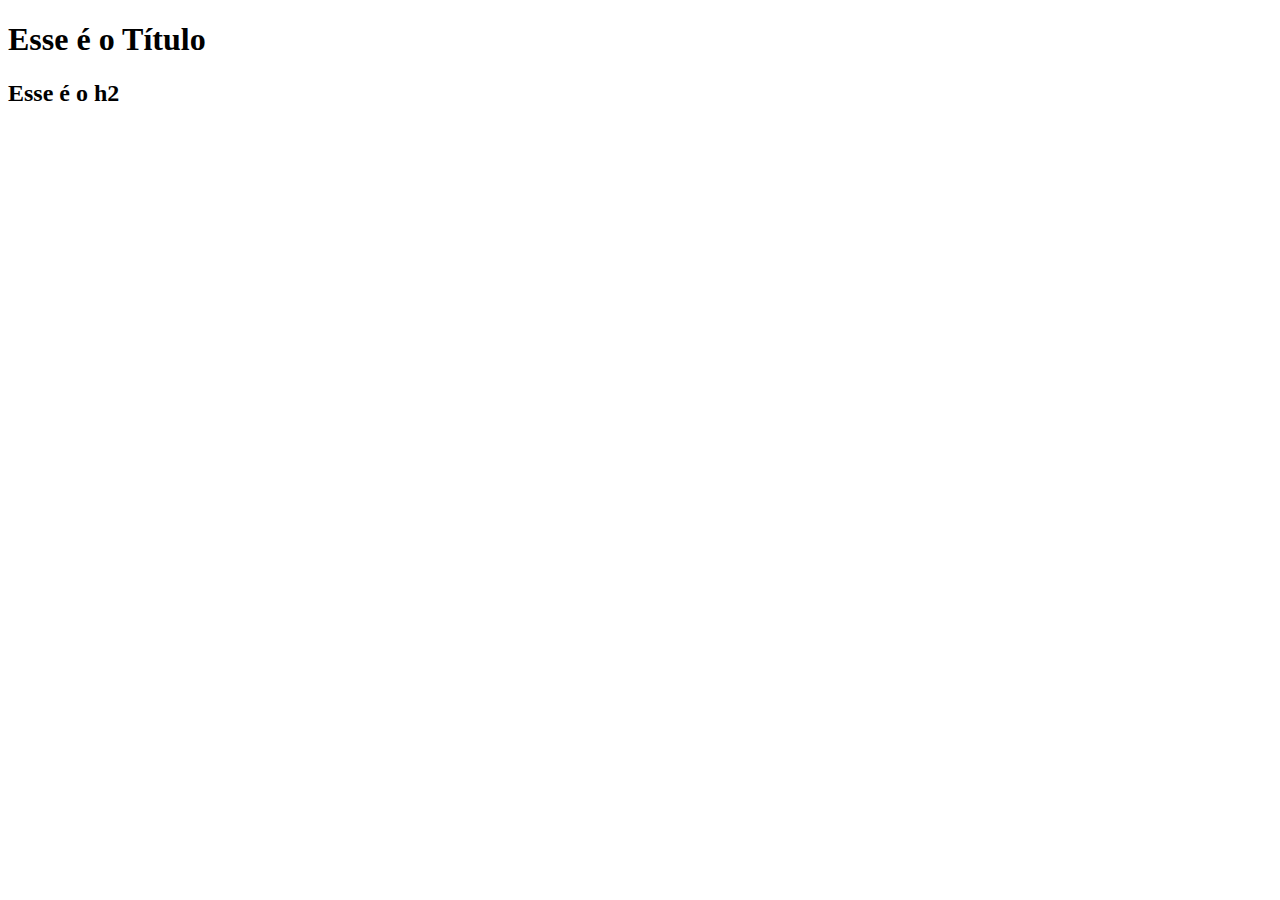
<file: DOM para inciantes/0301-o-que-e-o-dom/index.html>
<!DOCTYPE html>
<html lang="en">
<head>
  <meta charset="UTF-8">
  <meta name="viewport" content="width=device-width, initial-scale=1.0">
  <meta http-equiv="X-UA-Compatible" content="ie=edge">
  <title>O que é o DOM</title>
</head>
<body>
  <h1 class="titulo-principal azul ativo">Esse é o Título</h1>
  <h2 class="ativo">Esse é o h2</h2>
  <script src="script.js"></script>
</body>
</html>
</file>
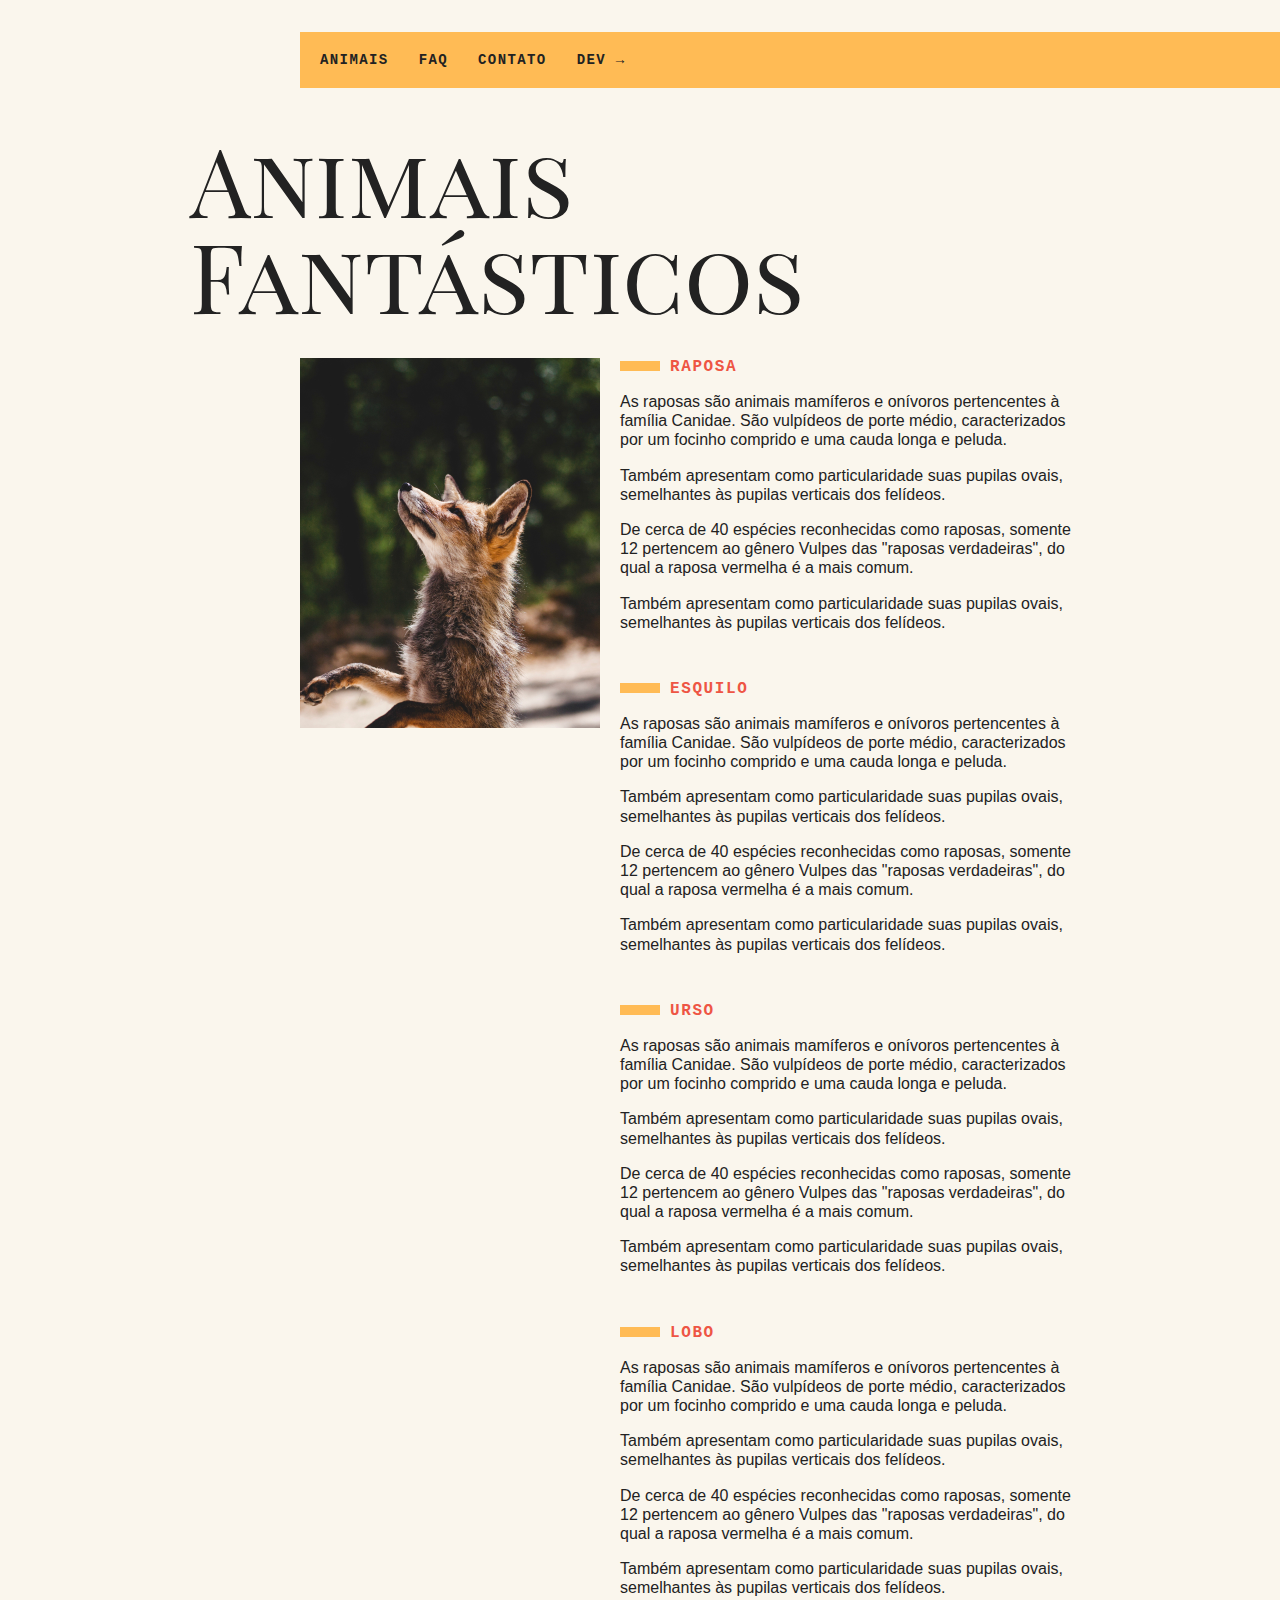
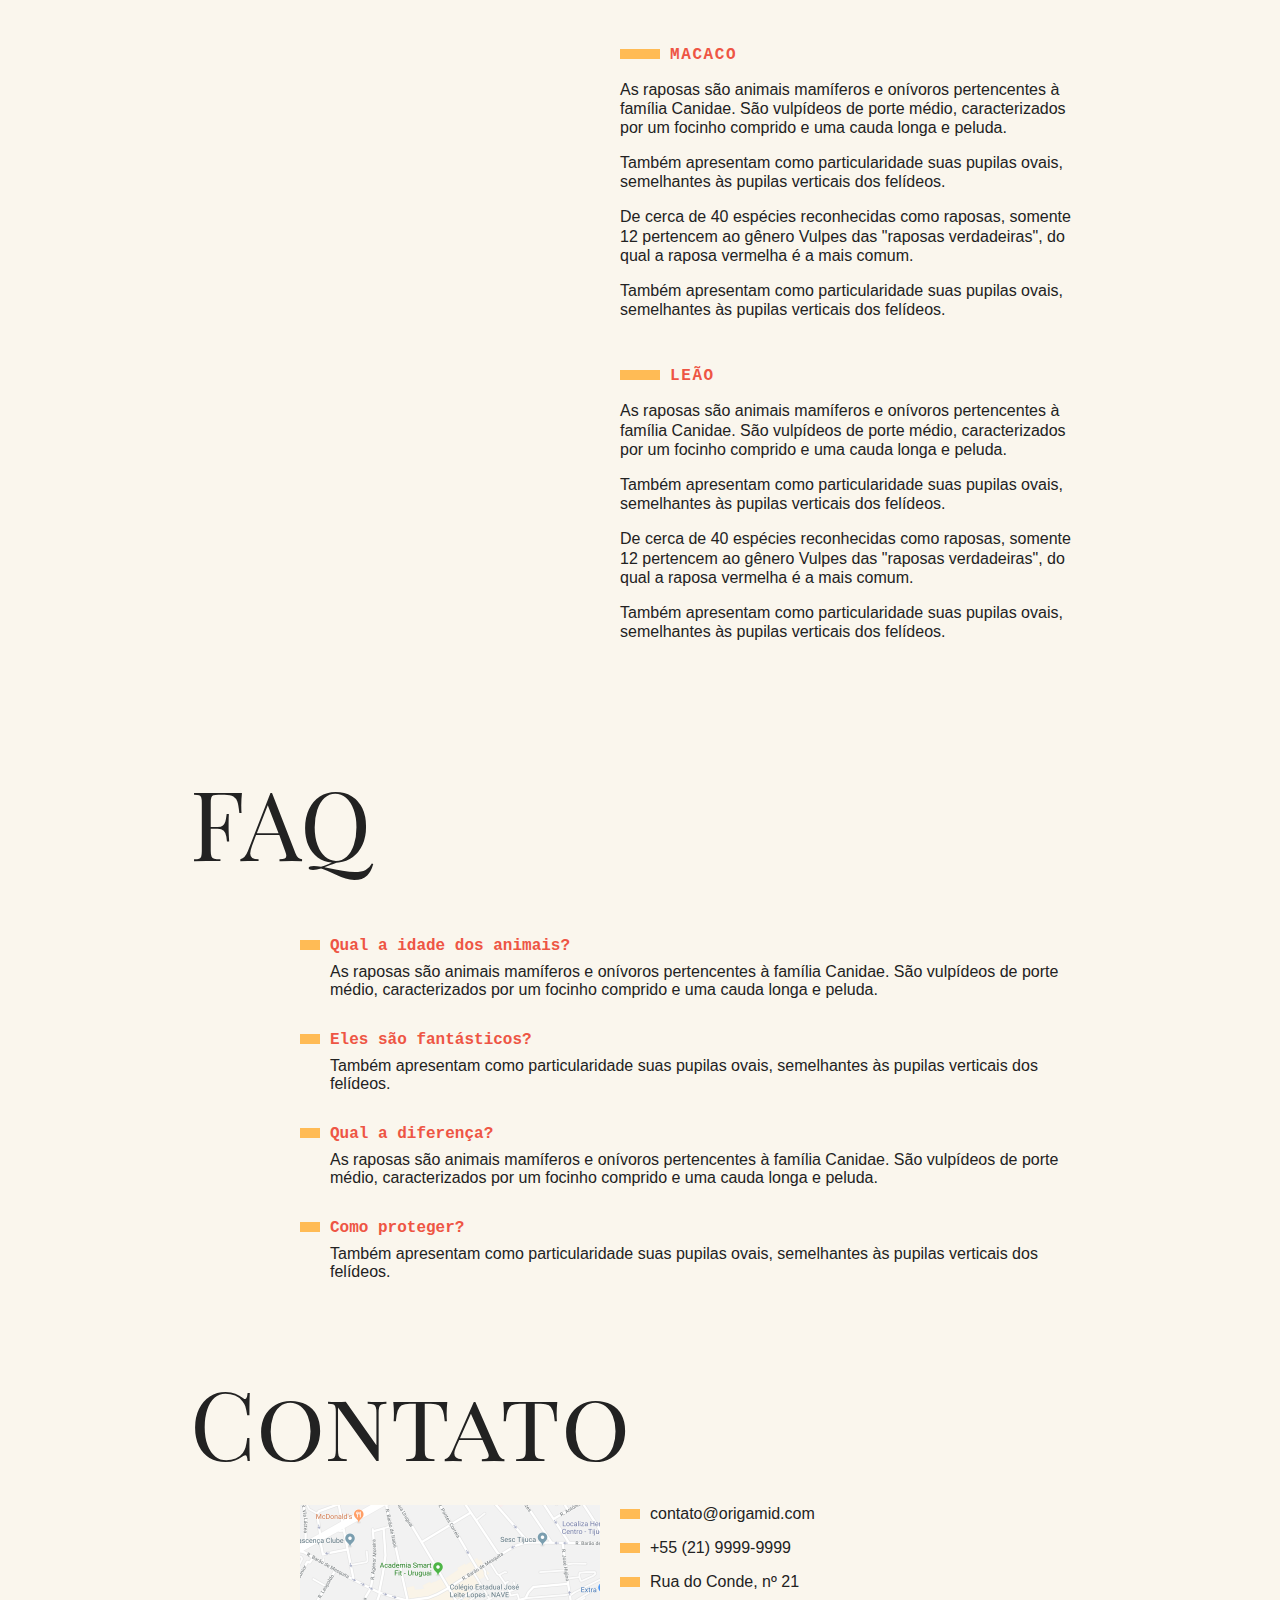
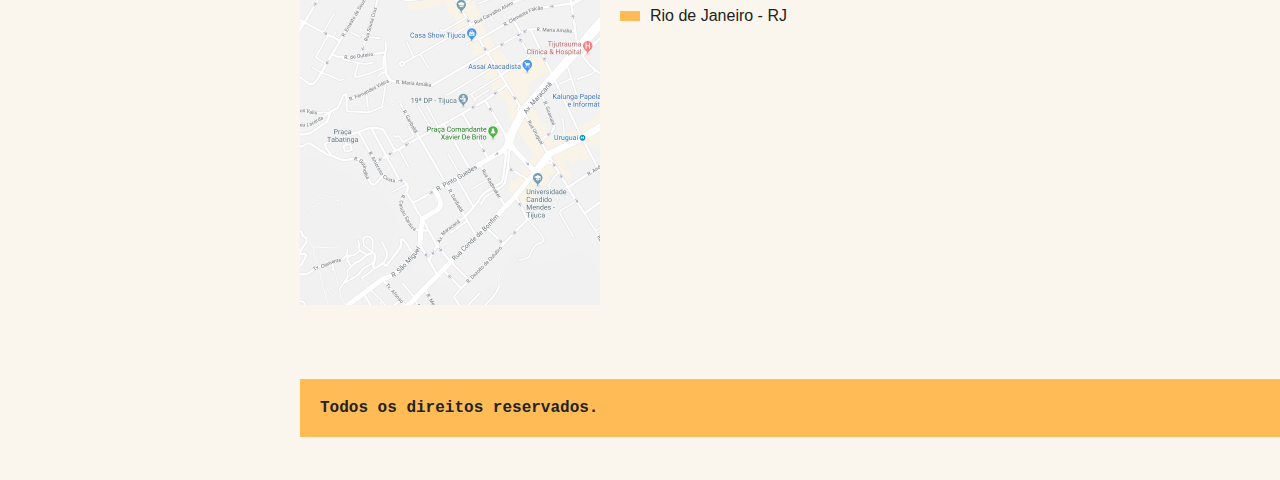
<file: DOM para inciantes/0305-classes-e-atributos/index.html>
<!DOCTYPE html>
<html>
<head>
  <meta charset="utf-8" />
  <meta http-equiv="X-UA-Compatible" content="IE=edge">
  <title>Animais Fantásticos</title>
  <meta name="viewport" content="width=device-width, initial-scale=1">
  <link href="https://fonts.googleapis.com/css?family=Playfair+Display+SC" rel="stylesheet">
  <link rel="stylesheet" type="text/css" href="css/style.css" />
</head>
<body>
  <nav class="menu azul">
    <ul>
      <li><a href="#animais">Animais</a></li>
      <li><a href="#faq">Faq</a></li>
      <li><a href="#contato">Contato</a></li>
      <li><a href="https://www.origamid.com/">Dev →</a></li>
    </ul>
  </nav>
  <section class="grid-section animais" id="animais" data-texto="Teste">
    <h1 class="titulo">Animais Fantásticos</h1>
    <ul class="animais-lista">
      <li>
        <img src="img/imagem1.jpg" alt="Raposa">
      </li>
      <li>
        <img src="img/imagem2.jpg">
      </li>
      <li>
        <img src="img/imagem3.jpg">
      </li>
      <li>
        <img src="img/imagem4.jpg">
      </li>
      <li>
        <img src="img/imagem5.jpg">
      </li>
      <li>
        <img src="img/imagem6.jpg">
      </li>
    </ul>
    <div class="animais-descricao">
      <section>
        <h2>Raposa</h2>
        <p>As raposas são animais mamíferos e onívoros pertencentes à família Canidae. São vulpídeos de porte médio, caracterizados
          por um focinho comprido e uma cauda longa e peluda.</p>
        <p>Também apresentam como particularidade suas pupilas ovais, semelhantes às pupilas verticais dos felídeos.</p>
        <p>De cerca de 40 espécies reconhecidas como raposas, somente 12 pertencem ao gênero Vulpes das "raposas verdadeiras", do
          qual a raposa vermelha é a mais comum.</p>
        <p>Também apresentam como particularidade suas pupilas ovais, semelhantes às pupilas verticais dos felídeos.</p>
      </section>
      
      <section>
        <h2>Esquilo</h2>
        <p>As raposas são animais mamíferos e onívoros pertencentes à família Canidae. São vulpídeos de porte médio, caracterizados
          por um focinho comprido e uma cauda longa e peluda.</p>
        <p>Também apresentam como particularidade suas pupilas ovais, semelhantes às pupilas verticais dos felídeos.</p>
        <p>De cerca de 40 espécies reconhecidas como raposas, somente 12 pertencem ao gênero Vulpes das "raposas verdadeiras", do
          qual a raposa vermelha é a mais comum.</p>
        <p>Também apresentam como particularidade suas pupilas ovais, semelhantes às pupilas verticais dos felídeos.</p>
      </section>
      <section>
        <h2>Urso</h2>
        <p>As raposas são animais mamíferos e onívoros pertencentes à família Canidae. São vulpídeos de porte médio, caracterizados
          por um focinho comprido e uma cauda longa e peluda.</p>
        <p>Também apresentam como particularidade suas pupilas ovais, semelhantes às pupilas verticais dos felídeos.</p>
        <p>De cerca de 40 espécies reconhecidas como raposas, somente 12 pertencem ao gênero Vulpes das "raposas verdadeiras", do
          qual a raposa vermelha é a mais comum.</p>
        <p>Também apresentam como particularidade suas pupilas ovais, semelhantes às pupilas verticais dos felídeos.</p>
      </section>
      <section>
        <h2>Lobo</h2>
        <p>As raposas são animais mamíferos e onívoros pertencentes à família Canidae. São vulpídeos de porte médio, caracterizados
          por um focinho comprido e uma cauda longa e peluda.</p>
        <p>Também apresentam como particularidade suas pupilas ovais, semelhantes às pupilas verticais dos felídeos.</p>
        <p>De cerca de 40 espécies reconhecidas como raposas, somente 12 pertencem ao gênero Vulpes das "raposas verdadeiras", do
          qual a raposa vermelha é a mais comum.</p>
        <p>Também apresentam como particularidade suas pupilas ovais, semelhantes às pupilas verticais dos felídeos.</p>
      </section>
      <section>
        <h2>Macaco</h2>
        <p>As raposas são animais mamíferos e onívoros pertencentes à família Canidae. São vulpídeos de porte médio, caracterizados
          por um focinho comprido e uma cauda longa e peluda.</p>
        <p>Também apresentam como particularidade suas pupilas ovais, semelhantes às pupilas verticais dos felídeos.</p>
        <p>De cerca de 40 espécies reconhecidas como raposas, somente 12 pertencem ao gênero Vulpes das "raposas verdadeiras", do
          qual a raposa vermelha é a mais comum.</p>
        <p>Também apresentam como particularidade suas pupilas ovais, semelhantes às pupilas verticais dos felídeos.</p>
      </section>
      <section>
        <h2>Leão</h2>
        <p>As raposas são animais mamíferos e onívoros pertencentes à família Canidae. São vulpídeos de porte médio, caracterizados
          por um focinho comprido e uma cauda longa e peluda.</p>
        <p>Também apresentam como particularidade suas pupilas ovais, semelhantes às pupilas verticais dos felídeos.</p>
        <p>De cerca de 40 espécies reconhecidas como raposas, somente 12 pertencem ao gênero Vulpes das "raposas verdadeiras", do
          qual a raposa vermelha é a mais comum.</p>
        <p>Também apresentam como particularidade suas pupilas ovais, semelhantes às pupilas verticais dos felídeos.</p>
      </section>
    </div>
  </section>

  <section class="grid-section faq" id="faq">
    <h1 class="titulo">FAQ</h1>
    <dl class="faq-lista">
      <dt>Qual a idade dos animais?</dt>
      <dd>As raposas são animais mamíferos e onívoros pertencentes à família Canidae. São vulpídeos de porte médio, caracterizados por um focinho comprido e uma cauda longa e peluda.</dd>
      <dt>Eles são fantásticos?</dt>
      <dd>Também apresentam como particularidade suas pupilas ovais, semelhantes às pupilas verticais dos felídeos.</dd>
      <dt>Qual a diferença?</dt>
      <dd>As raposas são animais mamíferos e onívoros pertencentes à família Canidae. São vulpídeos de porte médio, caracterizados por um focinho comprido e uma cauda longa e peluda.</dd>
      <dt>Como proteger?</dt>
      <dd>Também apresentam como particularidade suas pupilas ovais, semelhantes às pupilas verticais dos felídeos.</dd>
    </dl>
  </section>

  <section class="grid-section contato" id="contato">
    <h1 class="titulo">Contato</h1>
    <div class="mapa">
      <img src="img/mapa.png">
    </div>
    <ul class="dados">
      <li>contato@origamid.com</li>
      <li>+55 (21) 9999-9999</li>
      <li>Rua do Conde, nº 21</li>
      <li>Rio de Janeiro - RJ</li>
    </ul>
  </section>

  <footer class="copy">
    <p>Todos os direitos reservados.</p>
  </footer>

  <script src="script.js"></script>  
</body>
</html>
</file>
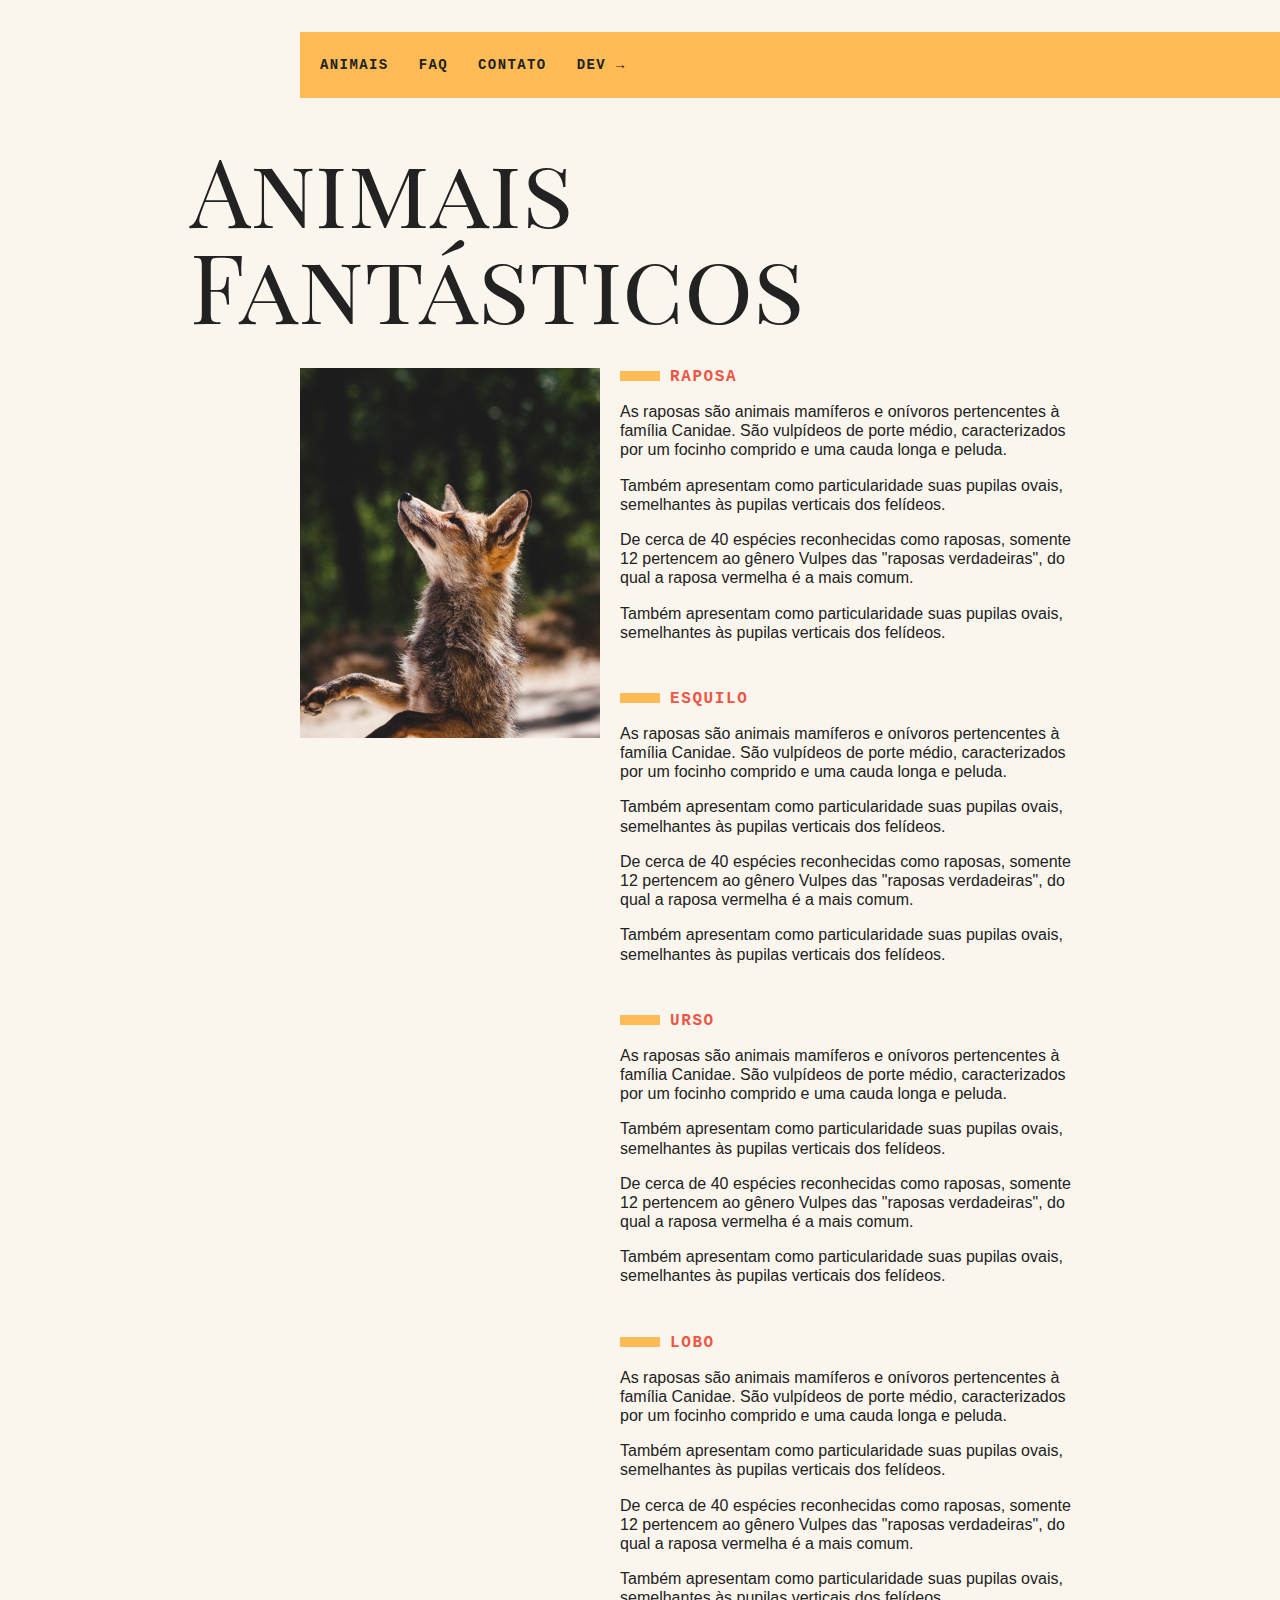
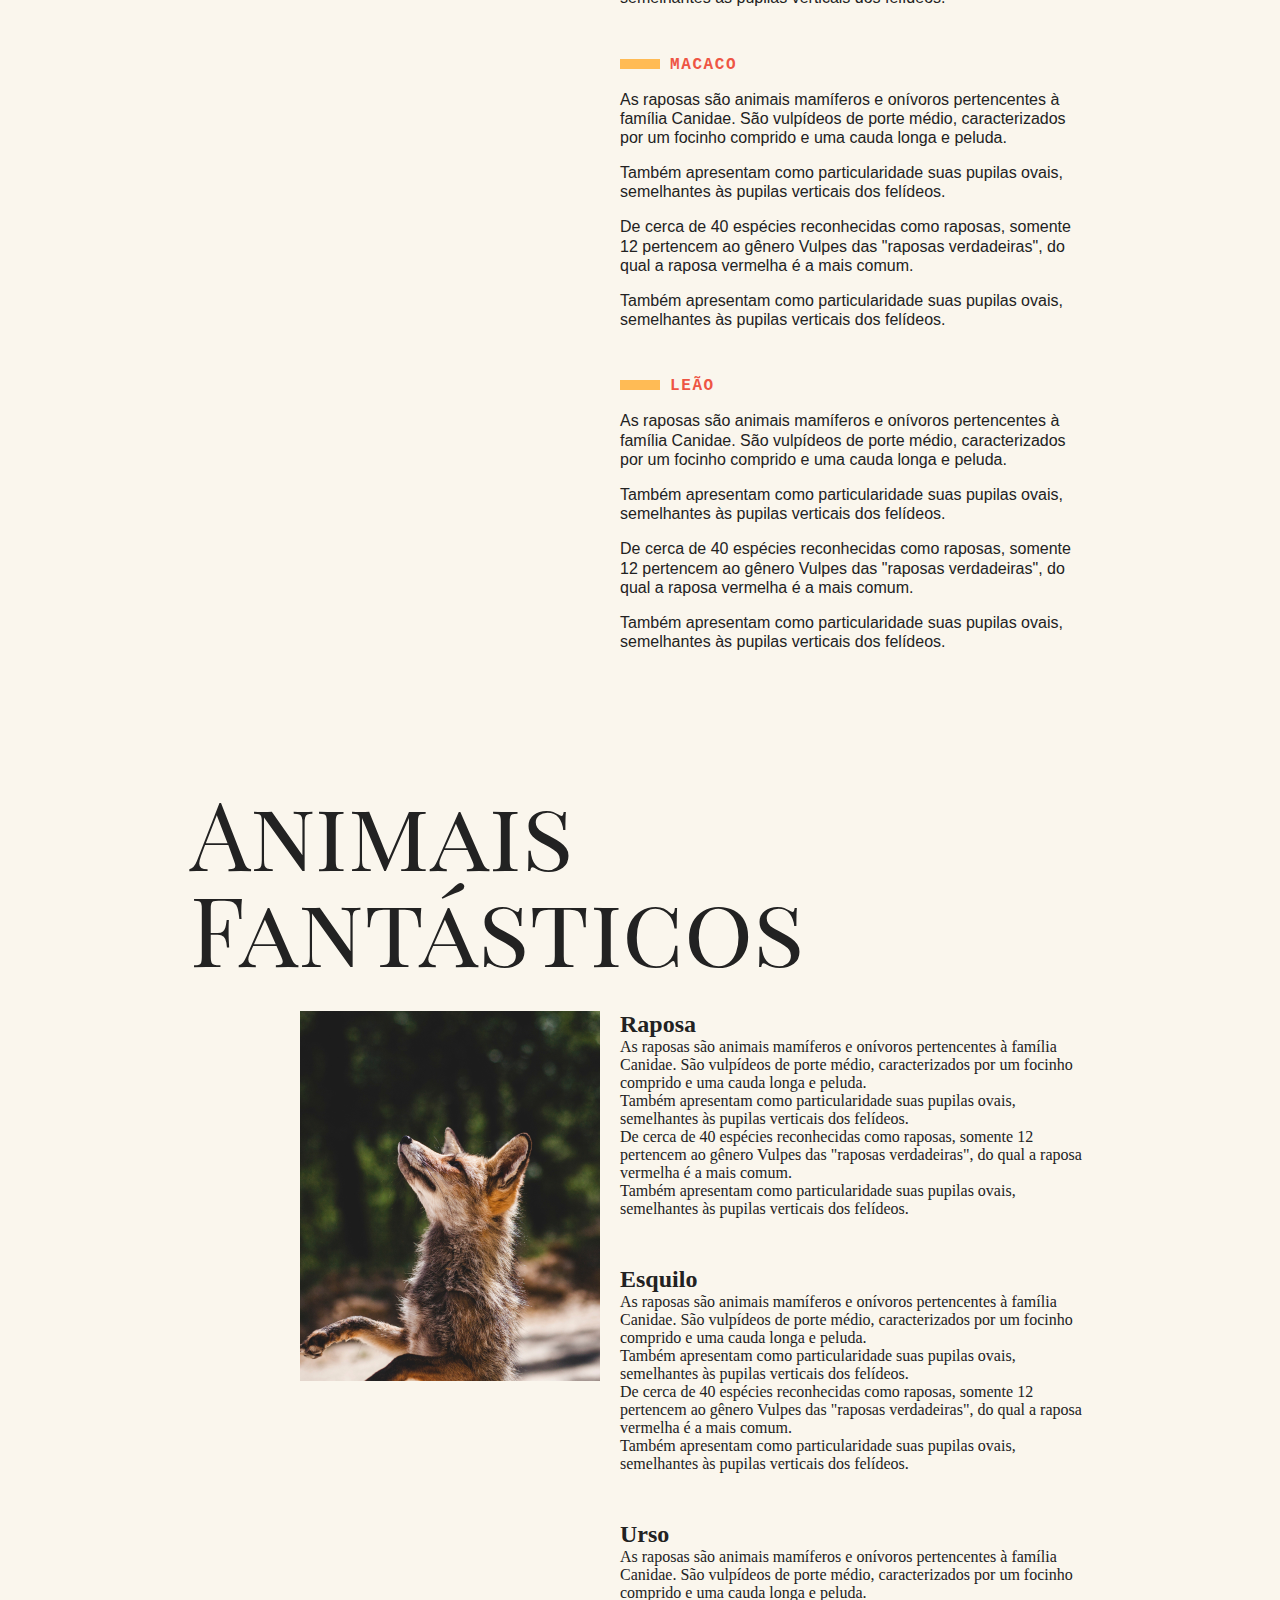
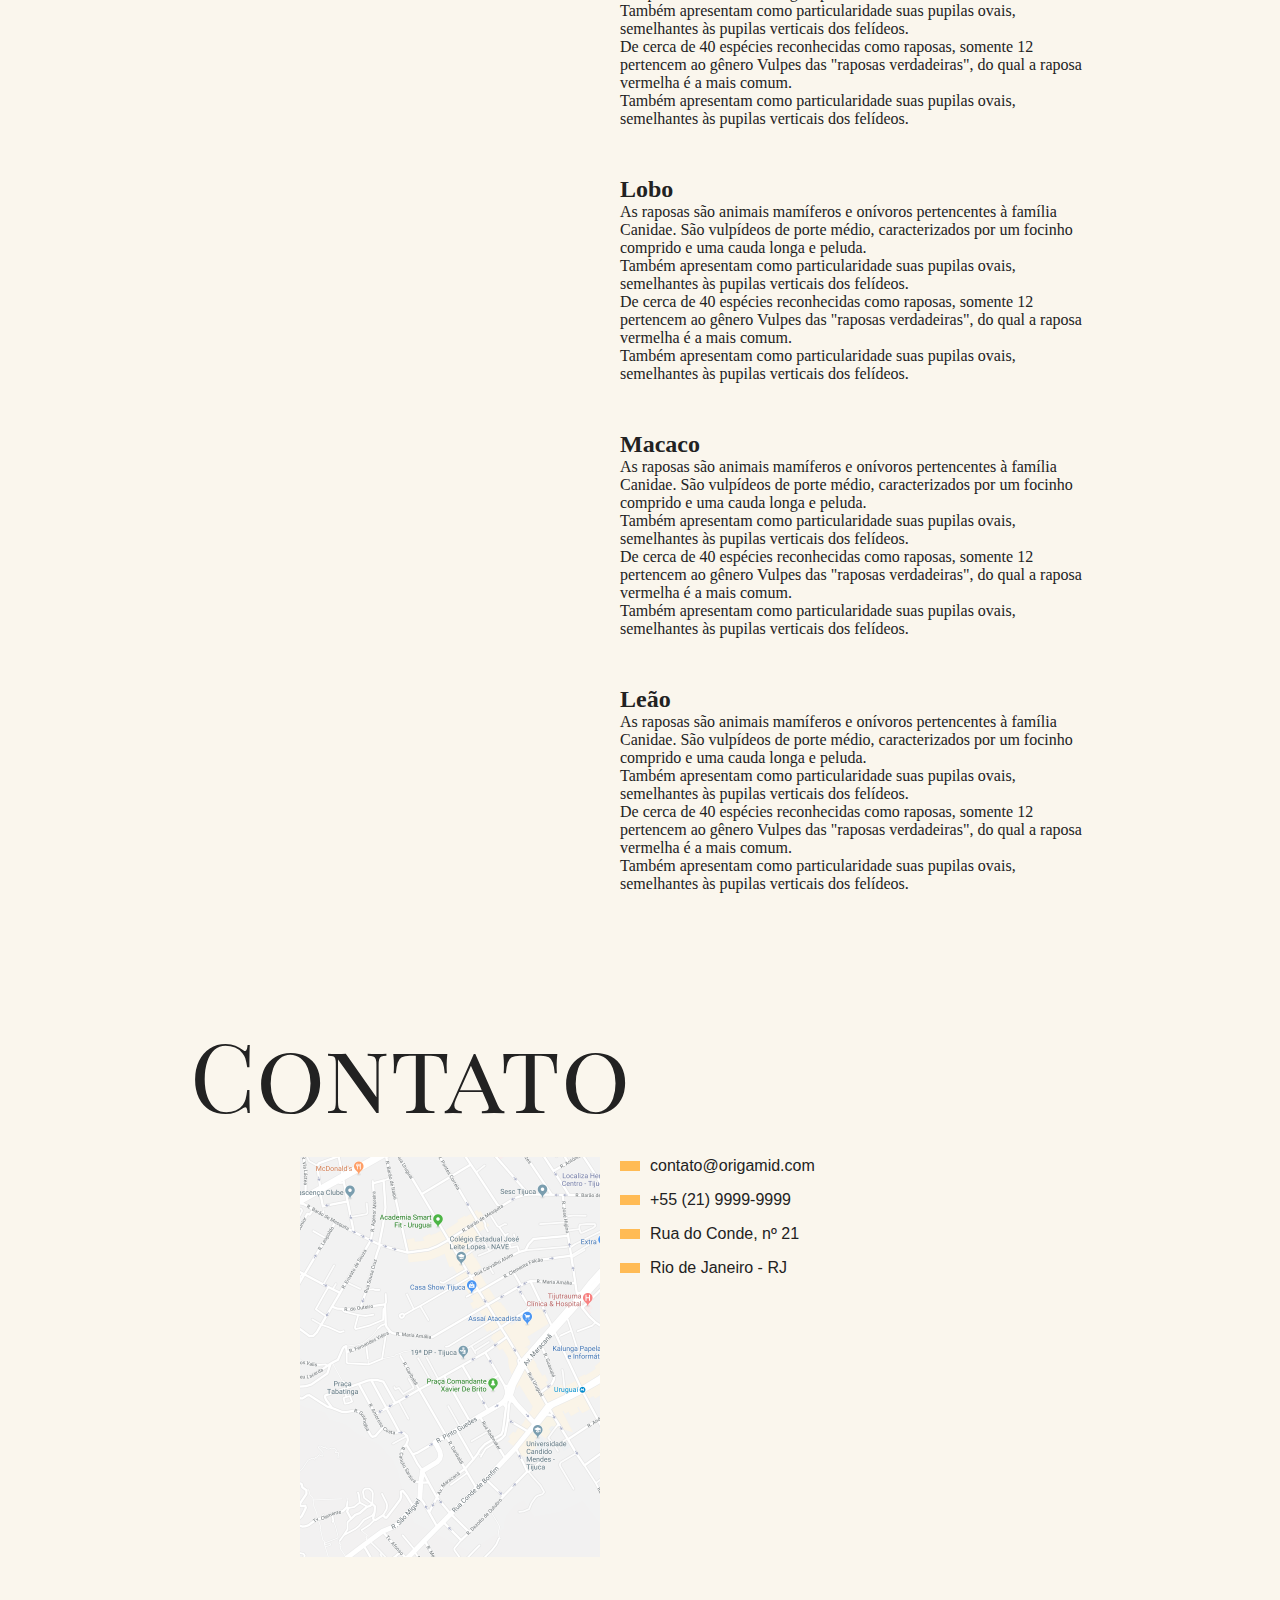
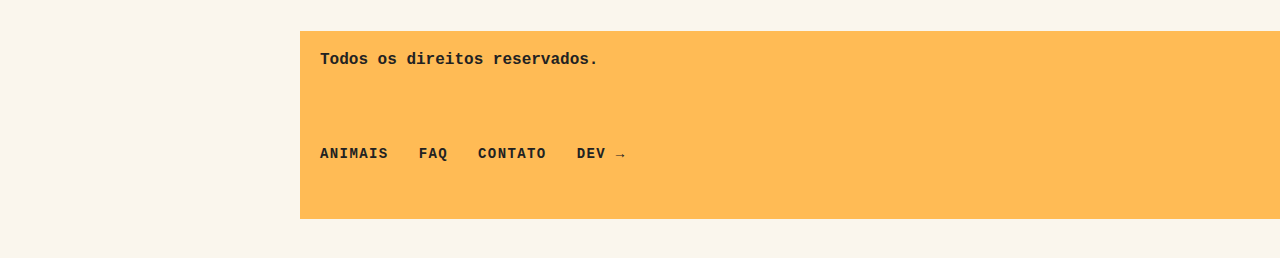
<file: DOM para inciantes/0308-traversing-e-manipulacao/index.html>
<!DOCTYPE html>
<html>
<head>
  <meta charset="utf-8" />
  <meta http-equiv="X-UA-Compatible" content="IE=edge">
  <title>Animais Fantásticos</title>
  <meta name="viewport" content="width=device-width, initial-scale=1">
  <link href="https://fonts.googleapis.com/css?family=Playfair+Display+SC" rel="stylesheet">
  <link rel="stylesheet" type="text/css" href="css/style.css" />
</head>
<body>
  <nav class="menu">
    <ul>
      <li><a href="#animais">Animais</a></li>
      <li><a href="#faq">Faq</a></li>
      <li><a href="#contato">Contato</a></li>
      <li><a href="https://www.origamid.com/">Dev →</a></li>
    </ul>
  </nav>
  <section class="grid-section animais" id="animais">
    <h1 class="titulo">Animais Fantásticos</h1>
    <ul class="animais-lista">
      <!-- Teste comentário -->
      <li>
        <img src="img/imagem1.jpg">
      </li>
      <li>
        <img src="img/imagem2.jpg">
      </li>
      <li>
        <img src="img/imagem3.jpg">
      </li>
      <li>
        <img src="img/imagem4.jpg">
      </li>
      <li>
        <img src="img/imagem5.jpg">
      </li>
      <li>
        <img src="img/imagem6.jpg">
      </li>
    </ul>
    <div class="animais-descricao">
      <section>
        <h2>Raposa</h2>
        <p>As raposas são animais mamíferos e onívoros pertencentes à família Canidae. São vulpídeos de porte médio, caracterizados
          por um focinho comprido e uma cauda longa e peluda.</p>
        <p>Também apresentam como particularidade suas pupilas ovais, semelhantes às pupilas verticais dos felídeos.</p>
        <p>De cerca de 40 espécies reconhecidas como raposas, somente 12 pertencem ao gênero Vulpes das "raposas verdadeiras", do
          qual a raposa vermelha é a mais comum.</p>
        <p>Também apresentam como particularidade suas pupilas ovais, semelhantes às pupilas verticais dos felídeos.</p>
      </section>
      
      <section>
        <h2>Esquilo</h2>
        <p>As raposas são animais mamíferos e onívoros pertencentes à família Canidae. São vulpídeos de porte médio, caracterizados
          por um focinho comprido e uma cauda longa e peluda.</p>
        <p>Também apresentam como particularidade suas pupilas ovais, semelhantes às pupilas verticais dos felídeos.</p>
        <p>De cerca de 40 espécies reconhecidas como raposas, somente 12 pertencem ao gênero Vulpes das "raposas verdadeiras", do
          qual a raposa vermelha é a mais comum.</p>
        <p>Também apresentam como particularidade suas pupilas ovais, semelhantes às pupilas verticais dos felídeos.</p>
      </section>
      <section>
        <h2>Urso</h2>
        <p>As raposas são animais mamíferos e onívoros pertencentes à família Canidae. São vulpídeos de porte médio, caracterizados
          por um focinho comprido e uma cauda longa e peluda.</p>
        <p>Também apresentam como particularidade suas pupilas ovais, semelhantes às pupilas verticais dos felídeos.</p>
        <p>De cerca de 40 espécies reconhecidas como raposas, somente 12 pertencem ao gênero Vulpes das "raposas verdadeiras", do
          qual a raposa vermelha é a mais comum.</p>
        <p>Também apresentam como particularidade suas pupilas ovais, semelhantes às pupilas verticais dos felídeos.</p>
      </section>
      <section>
        <h2>Lobo</h2>
        <p>As raposas são animais mamíferos e onívoros pertencentes à família Canidae. São vulpídeos de porte médio, caracterizados
          por um focinho comprido e uma cauda longa e peluda.</p>
        <p>Também apresentam como particularidade suas pupilas ovais, semelhantes às pupilas verticais dos felídeos.</p>
        <p>De cerca de 40 espécies reconhecidas como raposas, somente 12 pertencem ao gênero Vulpes das "raposas verdadeiras", do
          qual a raposa vermelha é a mais comum.</p>
        <p>Também apresentam como particularidade suas pupilas ovais, semelhantes às pupilas verticais dos felídeos.</p>
      </section>
      <section>
        <h2>Macaco</h2>
        <p>As raposas são animais mamíferos e onívoros pertencentes à família Canidae. São vulpídeos de porte médio, caracterizados
          por um focinho comprido e uma cauda longa e peluda.</p>
        <p>Também apresentam como particularidade suas pupilas ovais, semelhantes às pupilas verticais dos felídeos.</p>
        <p>De cerca de 40 espécies reconhecidas como raposas, somente 12 pertencem ao gênero Vulpes das "raposas verdadeiras", do
          qual a raposa vermelha é a mais comum.</p>
        <p>Também apresentam como particularidade suas pupilas ovais, semelhantes às pupilas verticais dos felídeos.</p>
      </section>
      <section>
        <h2>Leão</h2>
        <p>As raposas são animais mamíferos e onívoros pertencentes à família Canidae. São vulpídeos de porte médio, caracterizados
          por um focinho comprido e uma cauda longa e peluda.</p>
        <p>Também apresentam como particularidade suas pupilas ovais, semelhantes às pupilas verticais dos felídeos.</p>
        <p>De cerca de 40 espécies reconhecidas como raposas, somente 12 pertencem ao gênero Vulpes das "raposas verdadeiras", do
          qual a raposa vermelha é a mais comum.</p>
        <p>Também apresentam como particularidade suas pupilas ovais, semelhantes às pupilas verticais dos felídeos.</p>
      </section>
    </div>
  </section>

  <section class="grid-section faq" id="faq">
    <h1 class="titulo">FAQ</h1>
    <dl class="faq-lista">
      <dt>Qual a idade dos animais?</dt>
      <dd>As raposas são animais mamíferos e onívoros pertencentes à família Canidae. São vulpídeos de porte médio, caracterizados por um focinho comprido e uma cauda longa e peluda.</dd>
      <dt>Eles são fantásticos?</dt>
      <dd>Também apresentam como particularidade suas pupilas ovais, semelhantes às pupilas verticais dos felídeos.</dd>
      <dt>Qual a diferença?</dt>
      <dd>As raposas são animais mamíferos e onívoros pertencentes à família Canidae. São vulpídeos de porte médio, caracterizados por um focinho comprido e uma cauda longa e peluda.</dd>
      <dt>Como proteger?</dt>
      <dd>Também apresentam como particularidade suas pupilas ovais, semelhantes às pupilas verticais dos felídeos.</dd>
    </dl>
  </section>

  <section class="grid-section contato" id="contato">
    <h1 class="titulo">Contato</h1>
    <div class="mapa">
      <img src="img/mapa.png">
    </div>
    <ul class="dados">
      <li>contato@origamid.com</li>
      <li>+55 (21) 9999-9999</li>
      <li>Rua do Conde, nº 21</li>
      <li>Rio de Janeiro - RJ</li>
    </ul>
  </section>

  <footer class="copy">
    <p>Todos os direitos reservados.</p>
  </footer>

  <script src="script.js"></script>  
</body>
</html>
</file>
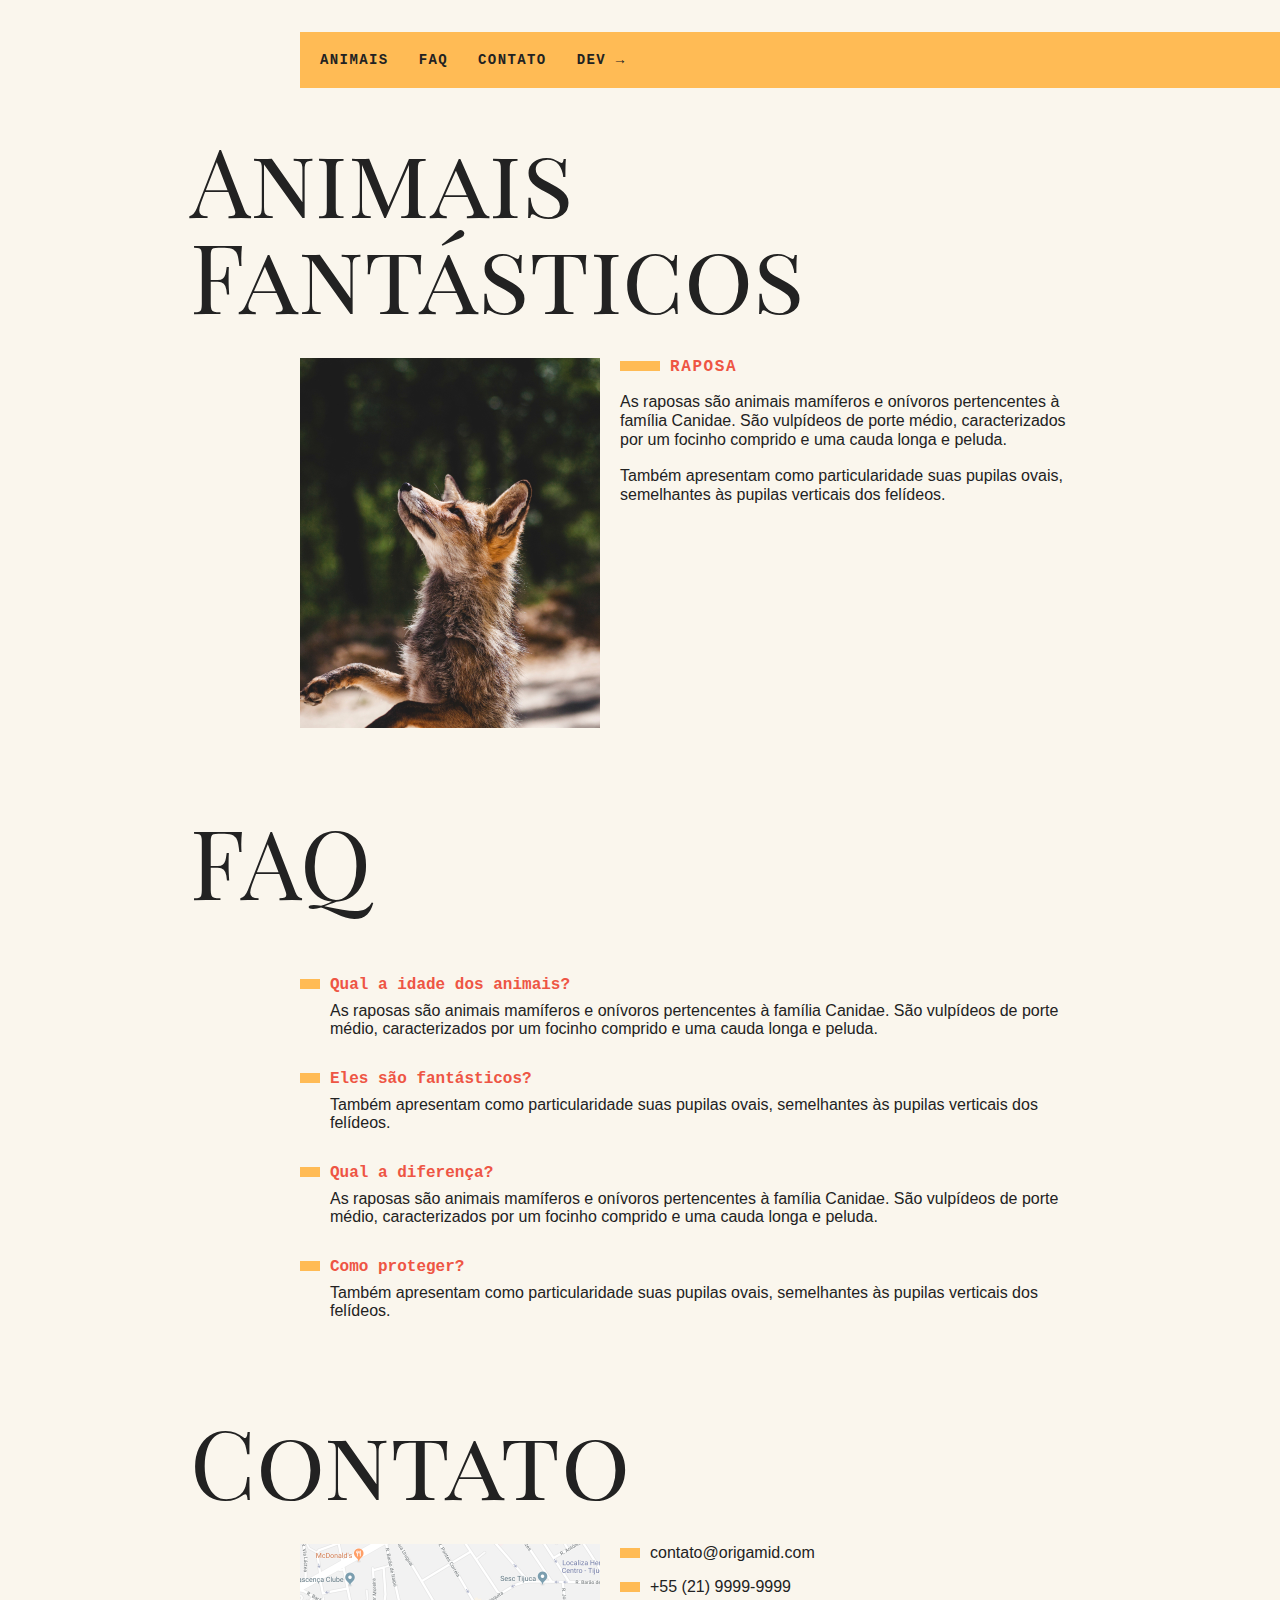
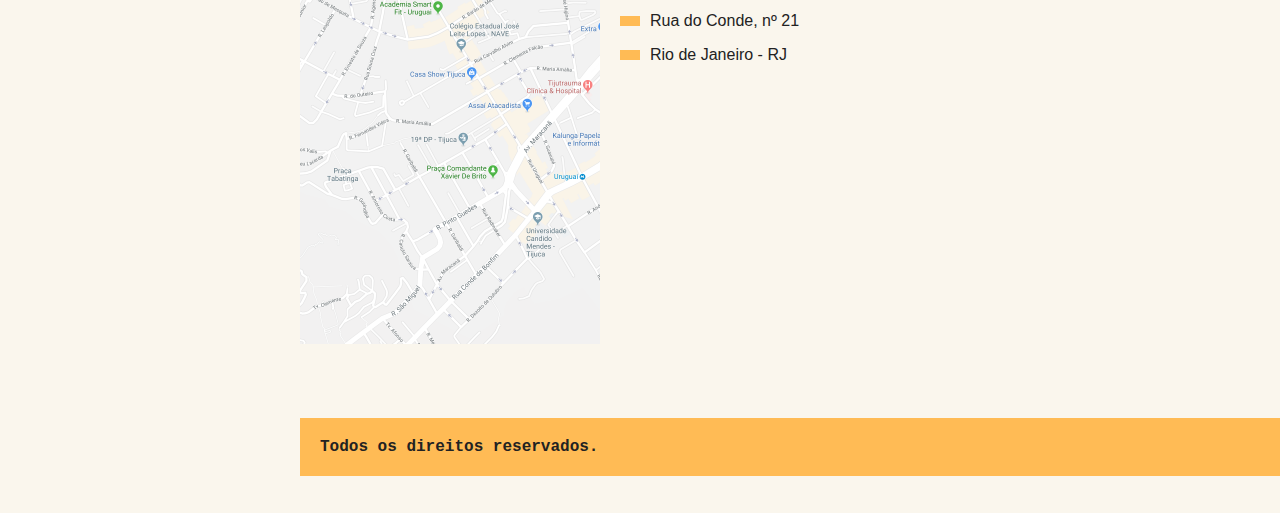
<file: DOM para inciantes/0309-navegacao-por-tabs/index.html>
<!DOCTYPE html>
<html>
<head>
  <meta charset="utf-8" />
  <meta http-equiv="X-UA-Compatible" content="IE=edge">
  <title>Animais Fantásticos</title>
  <meta name="viewport" content="width=device-width, initial-scale=1">
  <link href="https://fonts.googleapis.com/css?family=Playfair+Display+SC" rel="stylesheet">
  <script>document.documentElement.className += ' js';</script>
  <link rel="stylesheet" type="text/css" href="css/style.css" />
</head>
<body>
  <nav class="menu">
    <ul>
      <li><a href="#animais">Animais</a></li>
      <li><a href="#faq">Faq</a></li>
      <li><a href="#contato">Contato</a></li>
      <li><a href="https://www.origamid.com/">Dev →</a></li>
    </ul>
  </nav>
  <section class="grid-section animais" id="animais">
    <h1 class="titulo">Animais Fantásticos</h1>
    <ul class="animais-lista js-tabmenu">
      <li>
        <img src="img/imagem1.jpg">
      </li>
      <li>
        <img src="img/imagem2.jpg">
      </li>
      <li>
        <img src="img/imagem3.jpg">
      </li>
      <li>
        <img src="img/imagem4.jpg">
      </li>
      <li>
        <img src="img/imagem5.jpg">
      </li>
      <li>
        <img src="img/imagem6.jpg">
      </li>
    </ul>
    <div class="animais-descricao js-tabcontent">
      <section>
        <h2>Raposa</h2>
        <p>As raposas são animais mamíferos e onívoros pertencentes à família Canidae. São vulpídeos de porte médio, caracterizados
          por um focinho comprido e uma cauda longa e peluda.</p>
        <p>Também apresentam como particularidade suas pupilas ovais, semelhantes às pupilas verticais dos felídeos.</p>
      </section>
      
      <section>
        <h2>Esquilo</h2>
        <p>As raposas são animais mamíferos e onívoros pertencentes à família Canidae. São vulpídeos de porte médio, caracterizados
          por um focinho comprido e uma cauda longa e peluda.</p>
        <p>Também apresentam como particularidade suas pupilas ovais, semelhantes às pupilas verticais dos felídeos.</p>
        <p>De cerca de 40 espécies reconhecidas como raposas, somente 12 pertencem ao gênero Vulpes das "raposas verdadeiras", do
          qual a raposa vermelha é a mais comum.</p>
        <p>Também apresentam como particularidade suas pupilas ovais, semelhantes às pupilas verticais dos felídeos.</p>
        <p>De cerca de 40 espécies reconhecidas como raposas, somente 12 pertencem ao gênero Vulpes das "raposas verdadeiras", do
          qual a raposa vermelha é a mais comum.</p>
        <p>Também apresentam como particularidade suas pupilas ovais, semelhantes às pupilas verticais dos felídeos.</p>
      </section>
      <section>
        <h2>Urso</h2>
        <p>As raposas são animais mamíferos e onívoros pertencentes à família Canidae. São vulpídeos de porte médio, caracterizados
          por um focinho comprido e uma cauda longa e peluda.</p>
        <p>Também apresentam como particularidade suas pupilas ovais, semelhantes às pupilas verticais dos felídeos.</p>
        <p>De cerca de 40 espécies reconhecidas como raposas, somente 12 pertencem ao gênero Vulpes das "raposas verdadeiras", do
          qual a raposa vermelha é a mais comum.</p>
        <p>Também apresentam como particularidade suas pupilas ovais, semelhantes às pupilas verticais dos felídeos.</p>
      </section>
      <section>
        <h2>Lobo</h2>
        <p>As raposas são animais mamíferos e onívoros pertencentes à família Canidae. São vulpídeos de porte médio, caracterizados
          por um focinho comprido e uma cauda longa e peluda.</p>
        <p>Também apresentam como particularidade suas pupilas ovais, semelhantes às pupilas verticais dos felídeos.</p>
        <p>De cerca de 40 espécies reconhecidas como raposas, somente 12 pertencem ao gênero Vulpes das "raposas verdadeiras", do
          qual a raposa vermelha é a mais comum.</p>
        <p>Também apresentam como particularidade suas pupilas ovais, semelhantes às pupilas verticais dos felídeos.</p>
      </section>
      <section>
        <h2>Macaco</h2>
        <p>As raposas são animais mamíferos e onívoros pertencentes à família Canidae. São vulpídeos de porte médio, caracterizados
          por um focinho comprido e uma cauda longa e peluda.</p>
        <p>Também apresentam como particularidade suas pupilas ovais, semelhantes às pupilas verticais dos felídeos.</p>
        <p>De cerca de 40 espécies reconhecidas como raposas, somente 12 pertencem ao gênero Vulpes das "raposas verdadeiras", do
          qual a raposa vermelha é a mais comum.</p>
        <p>Também apresentam como particularidade suas pupilas ovais, semelhantes às pupilas verticais dos felídeos.</p>
      </section>
      <section>
        <h2>Leão</h2>
        <p>As raposas são animais mamíferos e onívoros pertencentes à família Canidae. São vulpídeos de porte médio, caracterizados
          por um focinho comprido e uma cauda longa e peluda.</p>
        <p>Também apresentam como particularidade suas pupilas ovais, semelhantes às pupilas verticais dos felídeos.</p>
        <p>De cerca de 40 espécies reconhecidas como raposas, somente 12 pertencem ao gênero Vulpes das "raposas verdadeiras", do
          qual a raposa vermelha é a mais comum.</p>
        <p>Também apresentam como particularidade suas pupilas ovais, semelhantes às pupilas verticais dos felídeos.</p>
      </section>
    </div>
  </section>

  <section class="grid-section faq" id="faq">
    <h1 class="titulo">FAQ</h1>
    <dl class="faq-lista">
      <dt>Qual a idade dos animais?</dt>
      <dd>As raposas são animais mamíferos e onívoros pertencentes à família Canidae. São vulpídeos de porte médio, caracterizados por um focinho comprido e uma cauda longa e peluda.</dd>
      <dt>Eles são fantásticos?</dt>
      <dd>Também apresentam como particularidade suas pupilas ovais, semelhantes às pupilas verticais dos felídeos.</dd>
      <dt>Qual a diferença?</dt>
      <dd>As raposas são animais mamíferos e onívoros pertencentes à família Canidae. São vulpídeos de porte médio, caracterizados por um focinho comprido e uma cauda longa e peluda.</dd>
      <dt>Como proteger?</dt>
      <dd>Também apresentam como particularidade suas pupilas ovais, semelhantes às pupilas verticais dos felídeos.</dd>
    </dl>
  </section>

  <section class="grid-section contato" id="contato">
    <h1 class="titulo">Contato</h1>
    <div class="mapa">
      <img src="img/mapa.png">
    </div>
    <ul class="dados">
      <li>contato@origamid.com</li>
      <li>+55 (21) 9999-9999</li>
      <li>Rua do Conde, nº 21</li>
      <li>Rio de Janeiro - RJ</li>
    </ul>
  </section>

  <footer class="copy">
    <p>Todos os direitos reservados.</p>
  </footer>

  <script src="script.js"></script>  
</body>
</html>
</file>
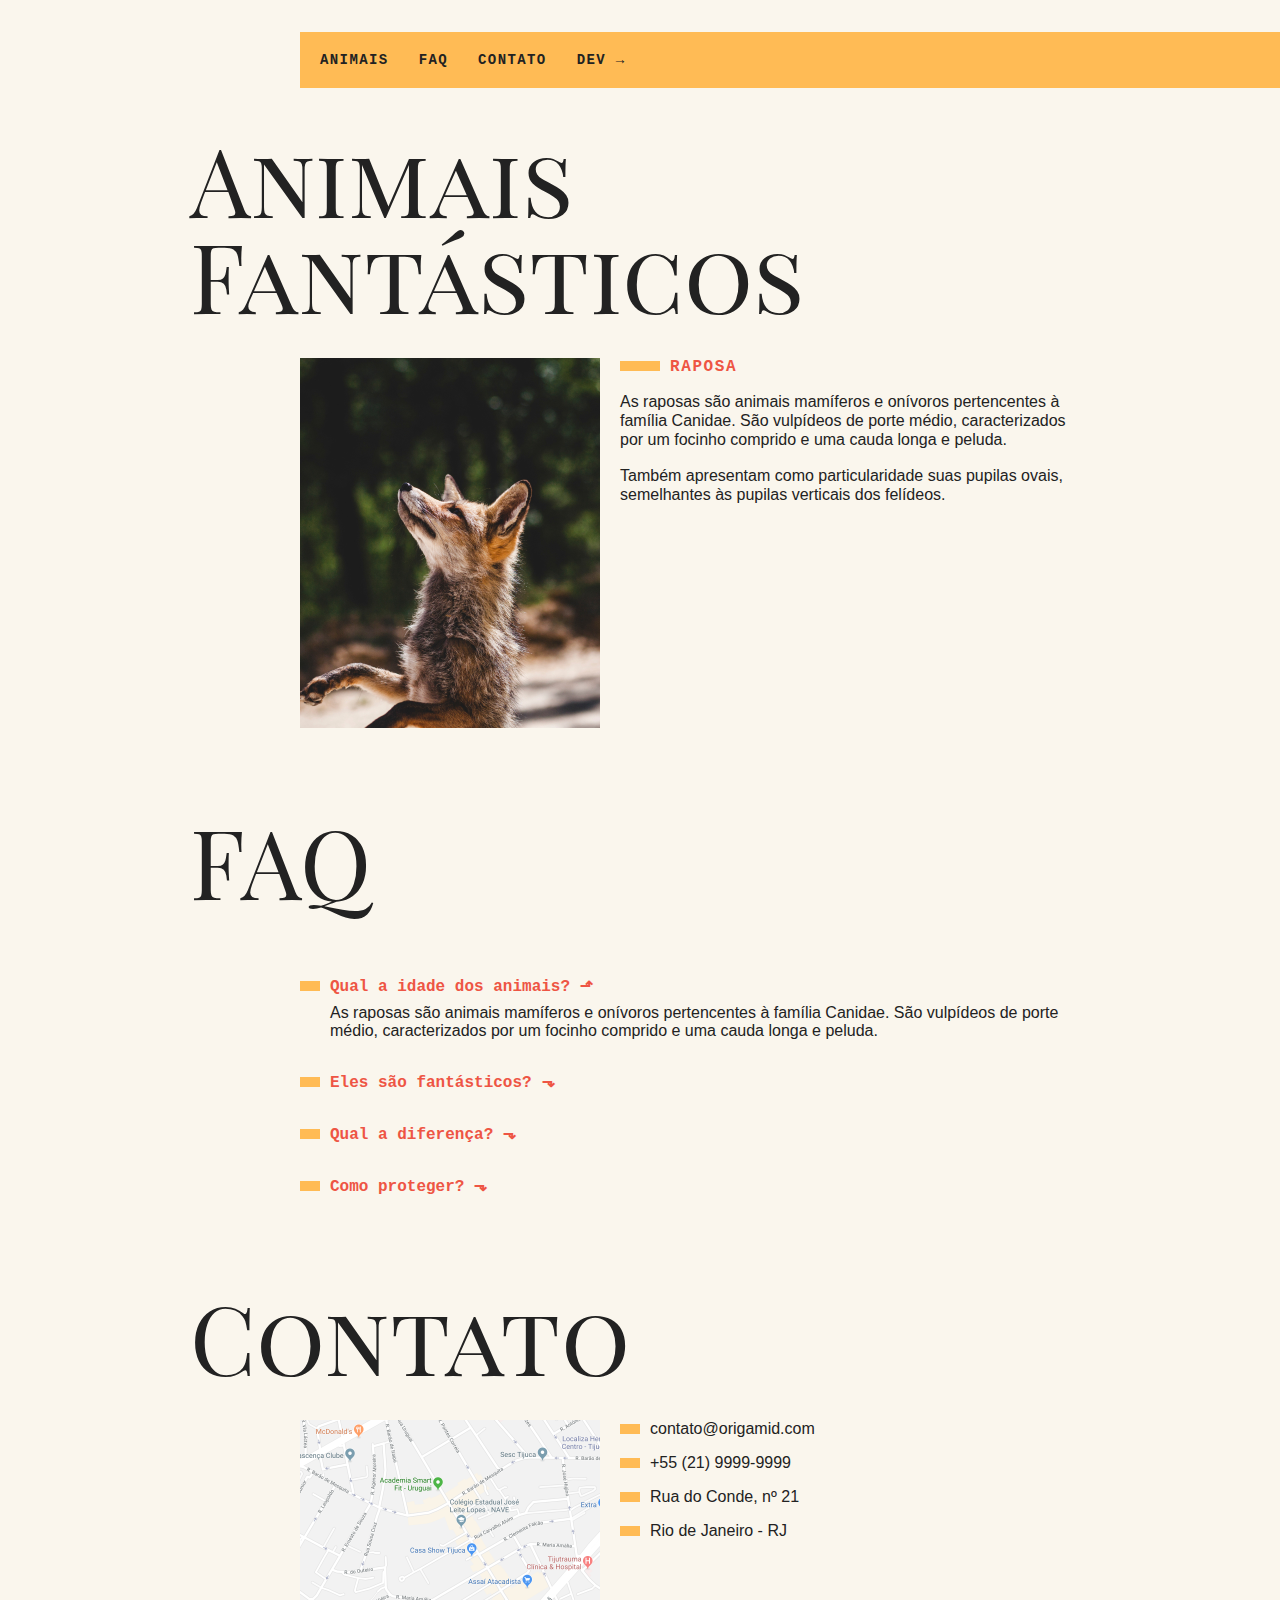
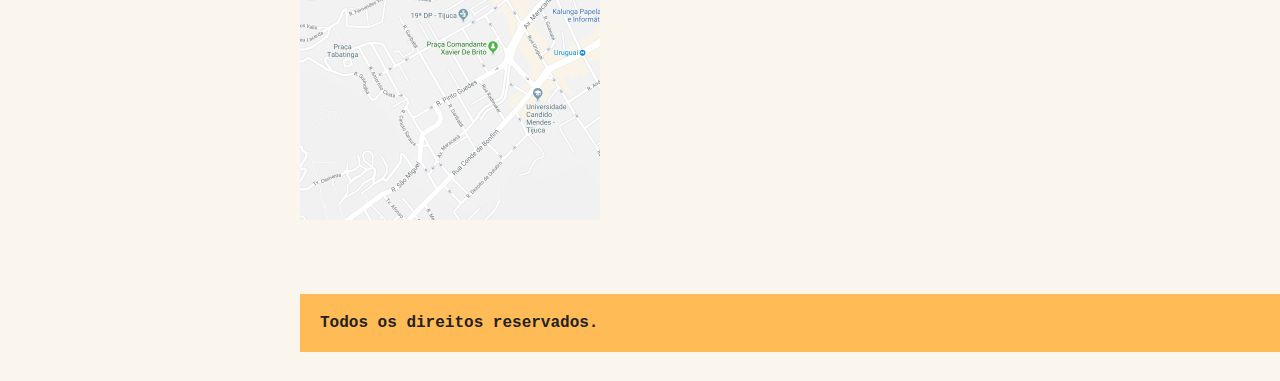
<file: DOM para inciantes/0310-accordion-list/index.html>
<!DOCTYPE html>
<html>
<head>
  <meta charset="utf-8" />
  <meta http-equiv="X-UA-Compatible" content="IE=edge">
  <title>Animais Fantásticos</title>
  <meta name="viewport" content="width=device-width, initial-scale=1">
  <link href="https://fonts.googleapis.com/css?family=Playfair+Display+SC" rel="stylesheet">
  <script>document.documentElement.className += ' js';</script>
  <link rel="stylesheet" type="text/css" href="css/style.css" />
</head>
<body>
  <nav class="menu">
    <ul>
      <li><a href="#animais">Animais</a></li>
      <li><a href="#faq">Faq</a></li>
      <li><a href="#contato">Contato</a></li>
      <li><a href="https://www.origamid.com/">Dev →</a></li>
    </ul>
  </nav>
  <section class="grid-section animais" id="animais">
    <h1 class="titulo">Animais Fantásticos</h1>
    <ul class="animais-lista js-tabmenu">
      <li>
        <img src="img/imagem1.jpg">
      </li>
      <li>
        <img src="img/imagem2.jpg">
      </li>
      <li>
        <img src="img/imagem3.jpg">
      </li>
      <li>
        <img src="img/imagem4.jpg">
      </li>
      <li>
        <img src="img/imagem5.jpg">
      </li>
      <li>
        <img src="img/imagem6.jpg">
      </li>
    </ul>
    <div class="animais-descricao js-tabcontent">
      <section>
        <h2>Raposa</h2>
        <p>As raposas são animais mamíferos e onívoros pertencentes à família Canidae. São vulpídeos de porte médio, caracterizados
          por um focinho comprido e uma cauda longa e peluda.</p>
        <p>Também apresentam como particularidade suas pupilas ovais, semelhantes às pupilas verticais dos felídeos.</p>
      </section>
      
      <section>
        <h2>Esquilo</h2>
        <p>As raposas são animais mamíferos e onívoros pertencentes à família Canidae. São vulpídeos de porte médio, caracterizados
          por um focinho comprido e uma cauda longa e peluda.</p>
        <p>Também apresentam como particularidade suas pupilas ovais, semelhantes às pupilas verticais dos felídeos.</p>
        <p>De cerca de 40 espécies reconhecidas como raposas, somente 12 pertencem ao gênero Vulpes das "raposas verdadeiras", do
          qual a raposa vermelha é a mais comum.</p>
        <p>Também apresentam como particularidade suas pupilas ovais, semelhantes às pupilas verticais dos felídeos.</p>
        <p>De cerca de 40 espécies reconhecidas como raposas, somente 12 pertencem ao gênero Vulpes das "raposas verdadeiras", do
          qual a raposa vermelha é a mais comum.</p>
        <p>Também apresentam como particularidade suas pupilas ovais, semelhantes às pupilas verticais dos felídeos.</p>
      </section>
      <section>
        <h2>Urso</h2>
        <p>As raposas são animais mamíferos e onívoros pertencentes à família Canidae. São vulpídeos de porte médio, caracterizados
          por um focinho comprido e uma cauda longa e peluda.</p>
        <p>Também apresentam como particularidade suas pupilas ovais, semelhantes às pupilas verticais dos felídeos.</p>
        <p>De cerca de 40 espécies reconhecidas como raposas, somente 12 pertencem ao gênero Vulpes das "raposas verdadeiras", do
          qual a raposa vermelha é a mais comum.</p>
        <p>Também apresentam como particularidade suas pupilas ovais, semelhantes às pupilas verticais dos felídeos.</p>
      </section>
      <section>
        <h2>Lobo</h2>
        <p>As raposas são animais mamíferos e onívoros pertencentes à família Canidae. São vulpídeos de porte médio, caracterizados
          por um focinho comprido e uma cauda longa e peluda.</p>
        <p>Também apresentam como particularidade suas pupilas ovais, semelhantes às pupilas verticais dos felídeos.</p>
        <p>De cerca de 40 espécies reconhecidas como raposas, somente 12 pertencem ao gênero Vulpes das "raposas verdadeiras", do
          qual a raposa vermelha é a mais comum.</p>
        <p>Também apresentam como particularidade suas pupilas ovais, semelhantes às pupilas verticais dos felídeos.</p>
      </section>
      <section>
        <h2>Macaco</h2>
        <p>As raposas são animais mamíferos e onívoros pertencentes à família Canidae. São vulpídeos de porte médio, caracterizados
          por um focinho comprido e uma cauda longa e peluda.</p>
        <p>Também apresentam como particularidade suas pupilas ovais, semelhantes às pupilas verticais dos felídeos.</p>
        <p>De cerca de 40 espécies reconhecidas como raposas, somente 12 pertencem ao gênero Vulpes das "raposas verdadeiras", do
          qual a raposa vermelha é a mais comum.</p>
        <p>Também apresentam como particularidade suas pupilas ovais, semelhantes às pupilas verticais dos felídeos.</p>
      </section>
      <section>
        <h2>Leão</h2>
        <p>As raposas são animais mamíferos e onívoros pertencentes à família Canidae. São vulpídeos de porte médio, caracterizados
          por um focinho comprido e uma cauda longa e peluda.</p>
        <p>Também apresentam como particularidade suas pupilas ovais, semelhantes às pupilas verticais dos felídeos.</p>
        <p>De cerca de 40 espécies reconhecidas como raposas, somente 12 pertencem ao gênero Vulpes das "raposas verdadeiras", do
          qual a raposa vermelha é a mais comum.</p>
        <p>Também apresentam como particularidade suas pupilas ovais, semelhantes às pupilas verticais dos felídeos.</p>
      </section>
    </div>
  </section>

  <section class="grid-section faq" id="faq">
    <h1 class="titulo">FAQ</h1>
    <dl class="faq-lista js-accordion">
      <dt>Qual a idade dos animais?</dt>
      <dd>As raposas são animais mamíferos e onívoros pertencentes à família Canidae. São vulpídeos de porte médio, caracterizados por um focinho comprido e uma cauda longa e peluda.</dd>
      <dt>Eles são fantásticos?</dt>
      <dd>Também apresentam como particularidade suas pupilas ovais, semelhantes às pupilas verticais dos felídeos.</dd>
      <dt>Qual a diferença?</dt>
      <dd>As raposas são animais mamíferos e onívoros pertencentes à família Canidae. São vulpídeos de porte médio, caracterizados por um focinho comprido e uma cauda longa e peluda.</dd>
      <dt>Como proteger?</dt>
      <dd>Também apresentam como particularidade suas pupilas ovais, semelhantes às pupilas verticais dos felídeos.</dd>
    </dl>
  </section>

  <section class="grid-section contato" id="contato">
    <h1 class="titulo">Contato</h1>
    <div class="mapa">
      <img src="img/mapa.png">
    </div>
    <ul class="dados">
      <li>contato@origamid.com</li>
      <li>+55 (21) 9999-9999</li>
      <li>Rua do Conde, nº 21</li>
      <li>Rio de Janeiro - RJ</li>
    </ul>
  </section>

  <footer class="copy">
    <p>Todos os direitos reservados.</p>
  </footer>

  <script src="script.js"></script>  
</body>
</html>
</file>
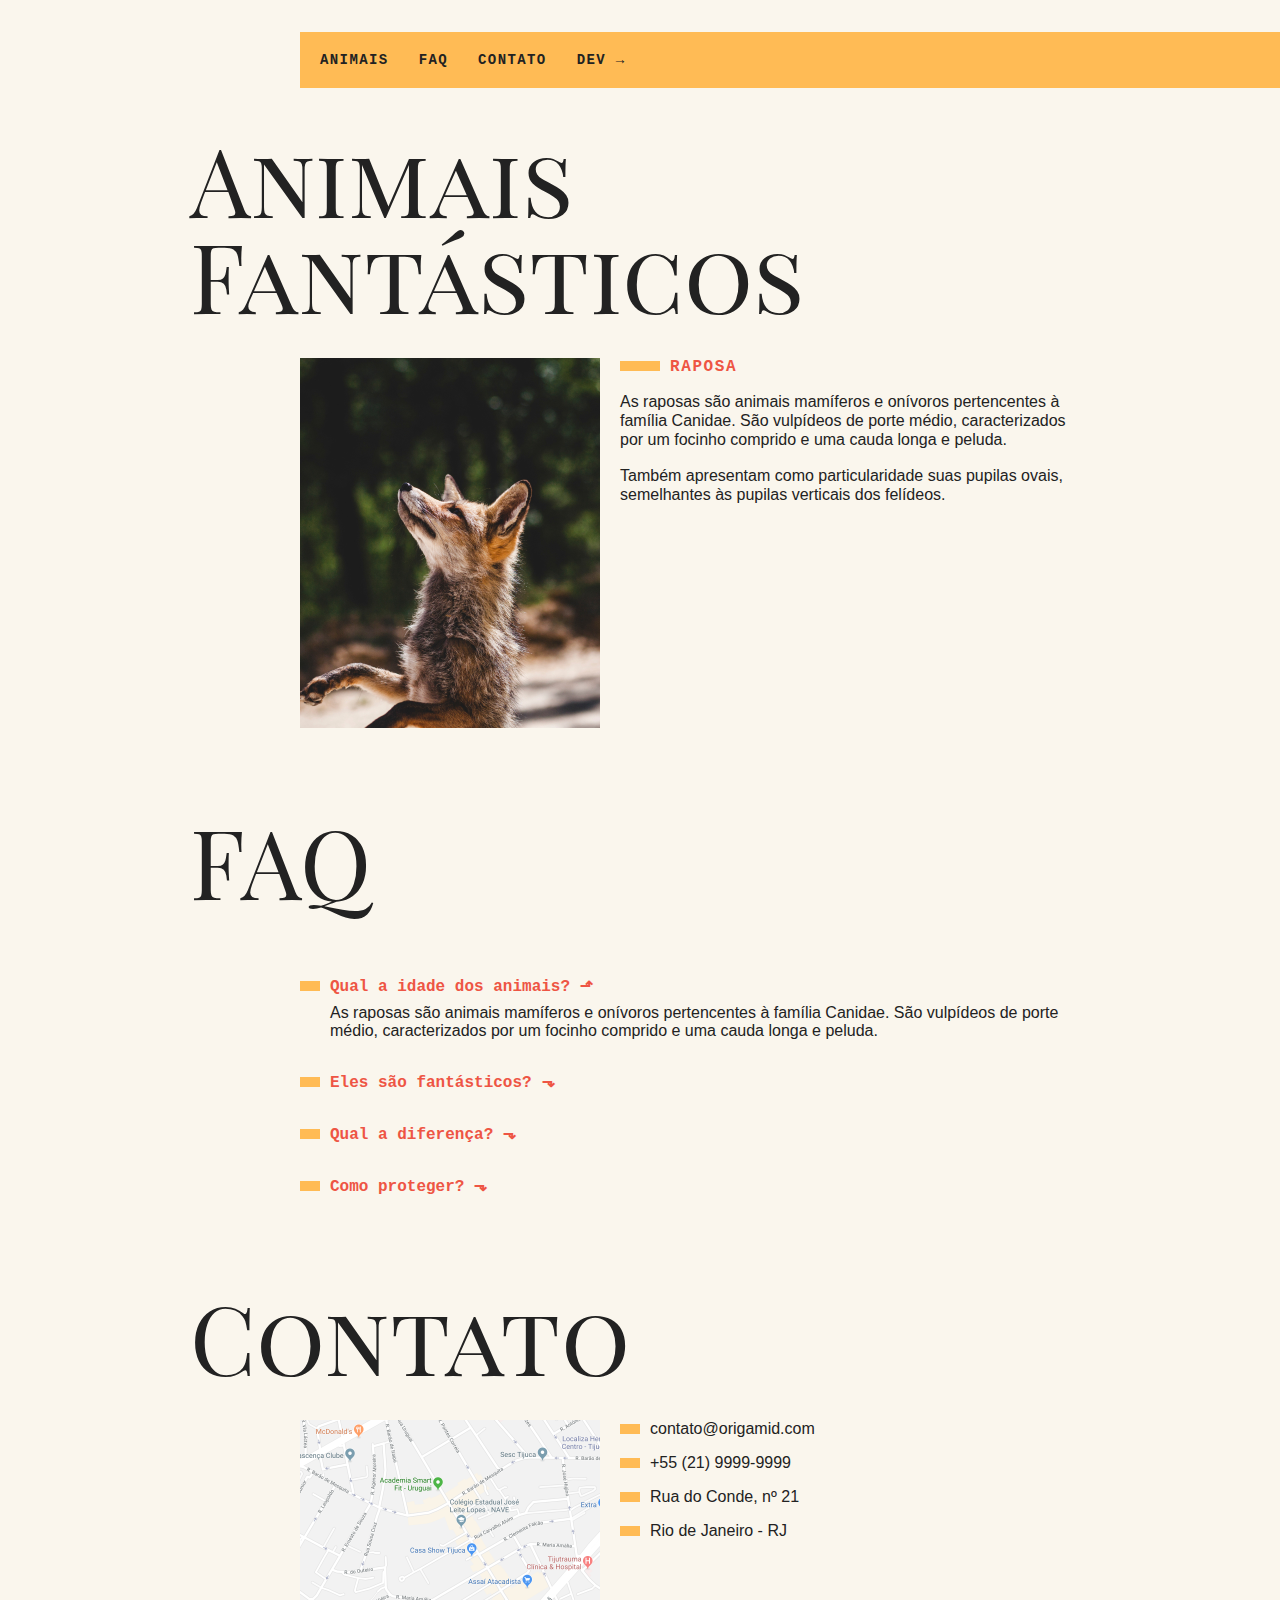
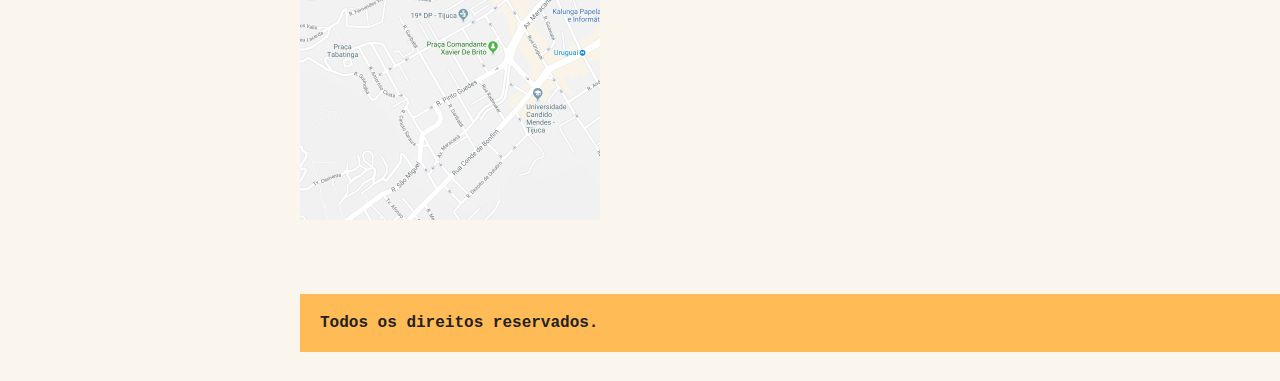
<file: DOM para inciantes/0311-scroll-suave-link-interno/index.html>
<!DOCTYPE html>
<html>
<head>
  <meta charset="utf-8" />
  <meta http-equiv="X-UA-Compatible" content="IE=edge">
  <title>Animais Fantásticos</title>
  <meta name="viewport" content="width=device-width, initial-scale=1">
  <link href="https://fonts.googleapis.com/css?family=Playfair+Display+SC" rel="stylesheet">
  <script>document.documentElement.className += ' js';</script>
  <link rel="stylesheet" type="text/css" href="css/style.css" />
</head>
<body>
  <nav class="menu js-menu">
    <ul>
      <li><a href="#animais">Animais</a></li>
      <li><a href="#faq">Faq</a></li>
      <li><a href="#contato">Contato</a></li>
      <li><a href="https://www.origamid.com/">Dev →</a></li>
    </ul>
  </nav>
  <section class="grid-section animais" id="animais">
    <h1 class="titulo">Animais Fantásticos</h1>
    <ul class="animais-lista js-tabmenu">
      <li>
        <img src="img/imagem1.jpg">
      </li>
      <li>
        <img src="img/imagem2.jpg">
      </li>
      <li>
        <img src="img/imagem3.jpg">
      </li>
      <li>
        <img src="img/imagem4.jpg">
      </li>
      <li>
        <img src="img/imagem5.jpg">
      </li>
      <li>
        <img src="img/imagem6.jpg">
      </li>
    </ul>
    <div class="animais-descricao js-tabcontent">
      <section>
        <h2>Raposa</h2>
        <p>As raposas são animais mamíferos e onívoros pertencentes à família Canidae. São vulpídeos de porte médio, caracterizados
          por um focinho comprido e uma cauda longa e peluda.</p>
        <p>Também apresentam como particularidade suas pupilas ovais, semelhantes às pupilas verticais dos felídeos.</p>
      </section>
      
      <section>
        <h2>Esquilo</h2>
        <p>As raposas são animais mamíferos e onívoros pertencentes à família Canidae. São vulpídeos de porte médio, caracterizados
          por um focinho comprido e uma cauda longa e peluda.</p>
        <p>Também apresentam como particularidade suas pupilas ovais, semelhantes às pupilas verticais dos felídeos.</p>
        <p>De cerca de 40 espécies reconhecidas como raposas, somente 12 pertencem ao gênero Vulpes das "raposas verdadeiras", do
          qual a raposa vermelha é a mais comum.</p>
        <p>Também apresentam como particularidade suas pupilas ovais, semelhantes às pupilas verticais dos felídeos.</p>
        <p>De cerca de 40 espécies reconhecidas como raposas, somente 12 pertencem ao gênero Vulpes das "raposas verdadeiras", do
          qual a raposa vermelha é a mais comum.</p>
        <p>Também apresentam como particularidade suas pupilas ovais, semelhantes às pupilas verticais dos felídeos.</p>
      </section>
      <section>
        <h2>Urso</h2>
        <p>As raposas são animais mamíferos e onívoros pertencentes à família Canidae. São vulpídeos de porte médio, caracterizados
          por um focinho comprido e uma cauda longa e peluda.</p>
        <p>Também apresentam como particularidade suas pupilas ovais, semelhantes às pupilas verticais dos felídeos.</p>
        <p>De cerca de 40 espécies reconhecidas como raposas, somente 12 pertencem ao gênero Vulpes das "raposas verdadeiras", do
          qual a raposa vermelha é a mais comum.</p>
        <p>Também apresentam como particularidade suas pupilas ovais, semelhantes às pupilas verticais dos felídeos.</p>
      </section>
      <section>
        <h2>Lobo</h2>
        <p>As raposas são animais mamíferos e onívoros pertencentes à família Canidae. São vulpídeos de porte médio, caracterizados
          por um focinho comprido e uma cauda longa e peluda.</p>
        <p>Também apresentam como particularidade suas pupilas ovais, semelhantes às pupilas verticais dos felídeos.</p>
        <p>De cerca de 40 espécies reconhecidas como raposas, somente 12 pertencem ao gênero Vulpes das "raposas verdadeiras", do
          qual a raposa vermelha é a mais comum.</p>
        <p>Também apresentam como particularidade suas pupilas ovais, semelhantes às pupilas verticais dos felídeos.</p>
      </section>
      <section>
        <h2>Macaco</h2>
        <p>As raposas são animais mamíferos e onívoros pertencentes à família Canidae. São vulpídeos de porte médio, caracterizados
          por um focinho comprido e uma cauda longa e peluda.</p>
        <p>Também apresentam como particularidade suas pupilas ovais, semelhantes às pupilas verticais dos felídeos.</p>
        <p>De cerca de 40 espécies reconhecidas como raposas, somente 12 pertencem ao gênero Vulpes das "raposas verdadeiras", do
          qual a raposa vermelha é a mais comum.</p>
        <p>Também apresentam como particularidade suas pupilas ovais, semelhantes às pupilas verticais dos felídeos.</p>
      </section>
      <section>
        <h2>Leão</h2>
        <p>As raposas são animais mamíferos e onívoros pertencentes à família Canidae. São vulpídeos de porte médio, caracterizados
          por um focinho comprido e uma cauda longa e peluda.</p>
        <p>Também apresentam como particularidade suas pupilas ovais, semelhantes às pupilas verticais dos felídeos.</p>
        <p>De cerca de 40 espécies reconhecidas como raposas, somente 12 pertencem ao gênero Vulpes das "raposas verdadeiras", do
          qual a raposa vermelha é a mais comum.</p>
        <p>Também apresentam como particularidade suas pupilas ovais, semelhantes às pupilas verticais dos felídeos.</p>
      </section>
    </div>
  </section>

  <section class="grid-section faq" id="faq">
    <h1 class="titulo">FAQ</h1>
    <dl class="faq-lista js-accordion">
      <dt>Qual a idade dos animais?</dt>
      <dd>As raposas são animais mamíferos e onívoros pertencentes à família Canidae. São vulpídeos de porte médio, caracterizados por um focinho comprido e uma cauda longa e peluda.</dd>
      <dt>Eles são fantásticos?</dt>
      <dd>Também apresentam como particularidade suas pupilas ovais, semelhantes às pupilas verticais dos felídeos.</dd>
      <dt>Qual a diferença?</dt>
      <dd>As raposas são animais mamíferos e onívoros pertencentes à família Canidae. São vulpídeos de porte médio, caracterizados por um focinho comprido e uma cauda longa e peluda.</dd>
      <dt>Como proteger?</dt>
      <dd>Também apresentam como particularidade suas pupilas ovais, semelhantes às pupilas verticais dos felídeos.</dd>
    </dl>
  </section>

  <section class="grid-section contato" id="contato">
    <h1 class="titulo">Contato</h1>
    <div class="mapa">
      <img src="img/mapa.png">
    </div>
    <ul class="dados">
      <li>contato@origamid.com</li>
      <li>+55 (21) 9999-9999</li>
      <li>Rua do Conde, nº 21</li>
      <li>Rio de Janeiro - RJ</li>
    </ul>
  </section>

  <footer class="copy">
    <p>Todos os direitos reservados.</p>
  </footer>

  <script src="script.js"></script>  
</body>
</html>
</file>
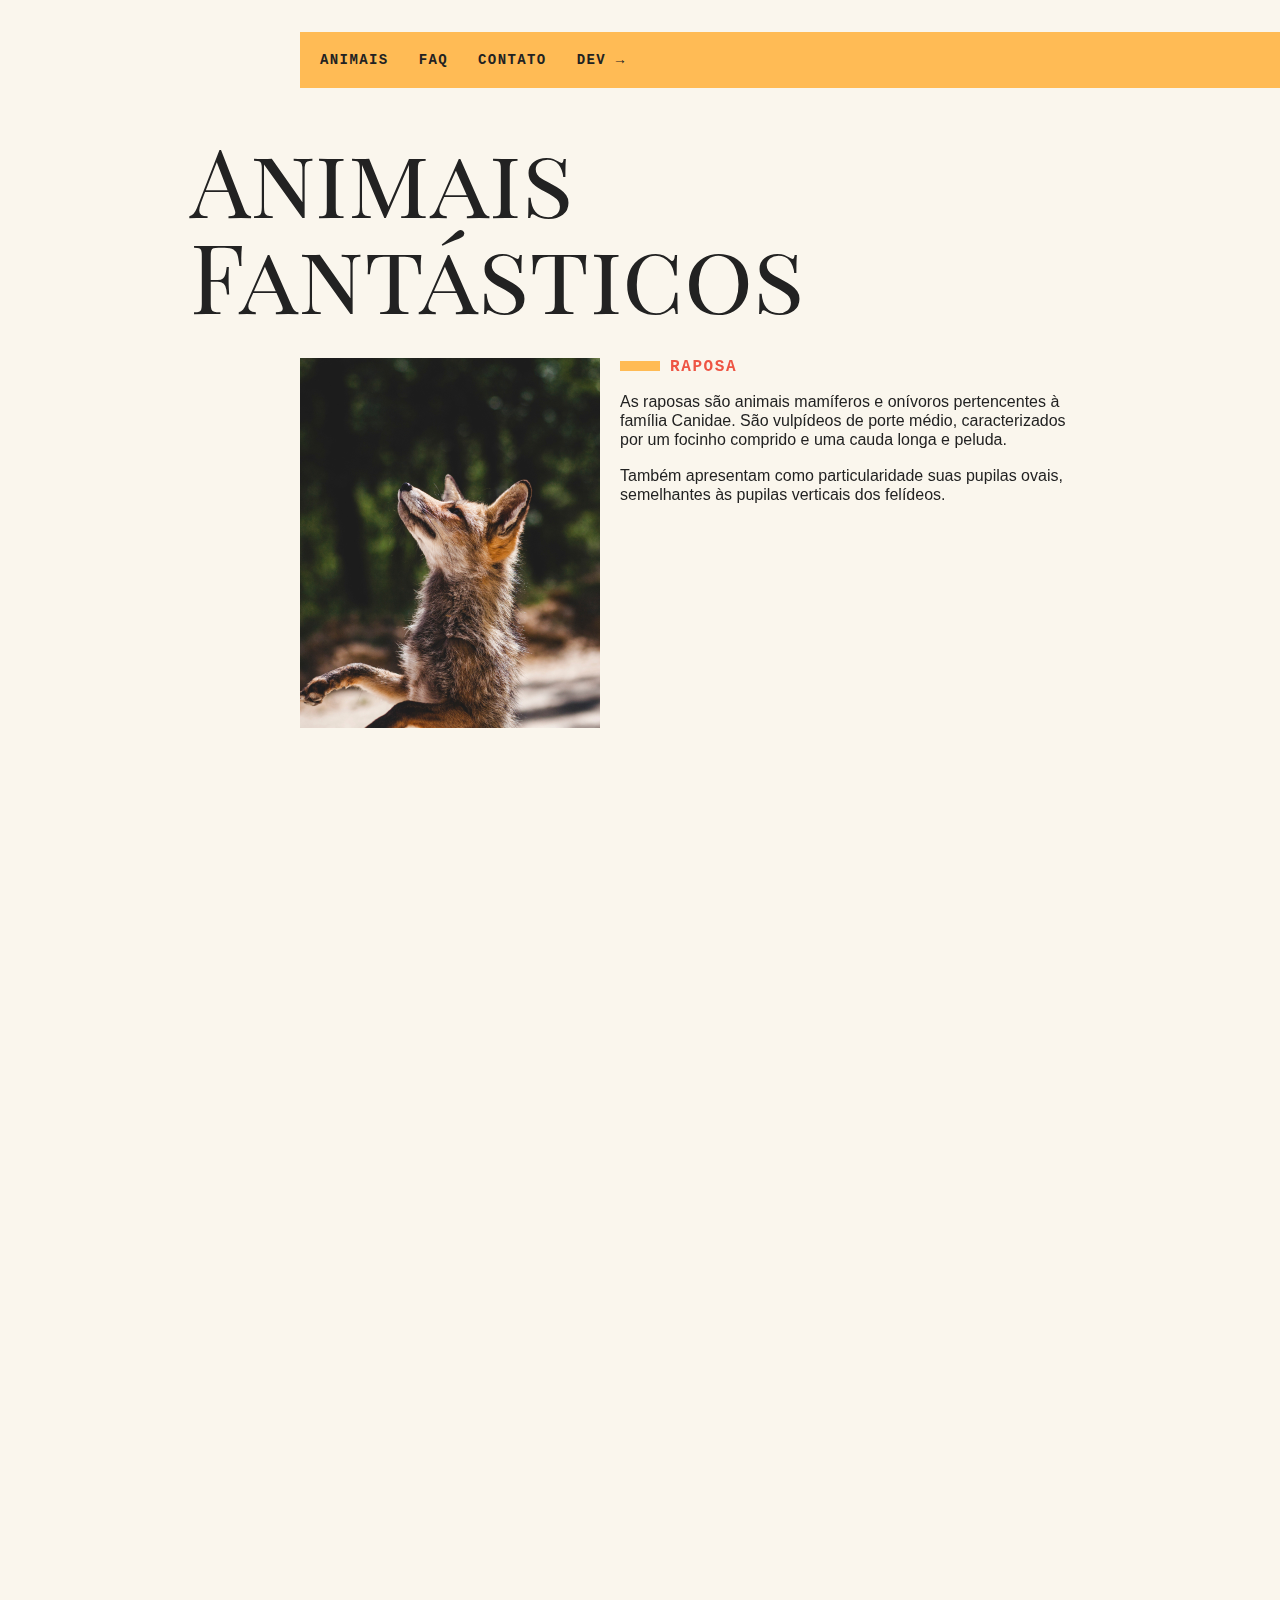
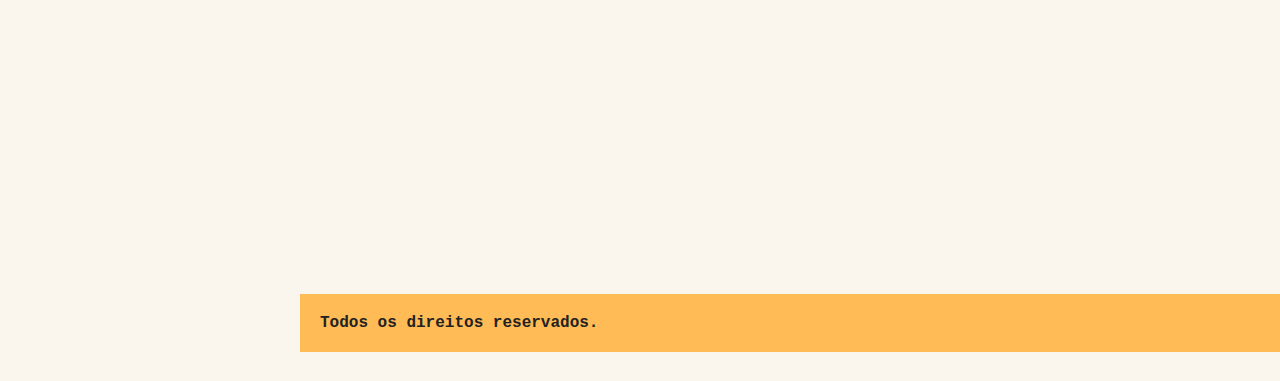
<file: DOM para inciantes/0312-animacao-ao-scroll/index.html>
<!DOCTYPE html>
<html>
<head>
  <meta charset="utf-8" />
  <meta http-equiv="X-UA-Compatible" content="IE=edge">
  <title>Animais Fantásticos</title>
  <meta name="viewport" content="width=device-width, initial-scale=1">
  <link href="https://fonts.googleapis.com/css?family=Playfair+Display+SC" rel="stylesheet">
  <script>document.documentElement.className += ' js';</script>
  <link rel="stylesheet" type="text/css" href="css/style.css" />
</head>
<body>
  <nav class="menu js-menu">
    <ul>
      <li><a href="#animais">Animais</a></li>
      <li><a href="#faq">Faq</a></li>
      <li><a href="#contato">Contato</a></li>
      <li><a href="https://www.origamid.com/">Dev →</a></li>
    </ul>
  </nav>
  <section class="grid-section animais js-scroll" id="animais">
    <h1 class="titulo">Animais Fantásticos</h1>
    <ul class="animais-lista js-tabmenu">
      <li>
        <img src="img/imagem1.jpg">
      </li>
      <li>
        <img src="img/imagem2.jpg">
      </li>
      <li>
        <img src="img/imagem3.jpg">
      </li>
      <li>
        <img src="img/imagem4.jpg">
      </li>
      <li>
        <img src="img/imagem5.jpg">
      </li>
      <li>
        <img src="img/imagem6.jpg">
      </li>
    </ul>
    <div class="animais-descricao js-tabcontent">
      <section>
        <h2>Raposa</h2>
        <p>As raposas são animais mamíferos e onívoros pertencentes à família Canidae. São vulpídeos de porte médio, caracterizados
          por um focinho comprido e uma cauda longa e peluda.</p>
        <p>Também apresentam como particularidade suas pupilas ovais, semelhantes às pupilas verticais dos felídeos.</p>
      </section>
      
      <section>
        <h2>Esquilo</h2>
        <p>As raposas são animais mamíferos e onívoros pertencentes à família Canidae. São vulpídeos de porte médio, caracterizados
          por um focinho comprido e uma cauda longa e peluda.</p>
        <p>Também apresentam como particularidade suas pupilas ovais, semelhantes às pupilas verticais dos felídeos.</p>
        <p>De cerca de 40 espécies reconhecidas como raposas, somente 12 pertencem ao gênero Vulpes das "raposas verdadeiras", do
          qual a raposa vermelha é a mais comum.</p>
        <p>Também apresentam como particularidade suas pupilas ovais, semelhantes às pupilas verticais dos felídeos.</p>
        <p>De cerca de 40 espécies reconhecidas como raposas, somente 12 pertencem ao gênero Vulpes das "raposas verdadeiras", do
          qual a raposa vermelha é a mais comum.</p>
        <p>Também apresentam como particularidade suas pupilas ovais, semelhantes às pupilas verticais dos felídeos.</p>
      </section>
      <section>
        <h2>Urso</h2>
        <p>As raposas são animais mamíferos e onívoros pertencentes à família Canidae. São vulpídeos de porte médio, caracterizados
          por um focinho comprido e uma cauda longa e peluda.</p>
        <p>Também apresentam como particularidade suas pupilas ovais, semelhantes às pupilas verticais dos felídeos.</p>
        <p>De cerca de 40 espécies reconhecidas como raposas, somente 12 pertencem ao gênero Vulpes das "raposas verdadeiras", do
          qual a raposa vermelha é a mais comum.</p>
        <p>Também apresentam como particularidade suas pupilas ovais, semelhantes às pupilas verticais dos felídeos.</p>
      </section>
      <section>
        <h2>Lobo</h2>
        <p>As raposas são animais mamíferos e onívoros pertencentes à família Canidae. São vulpídeos de porte médio, caracterizados
          por um focinho comprido e uma cauda longa e peluda.</p>
        <p>Também apresentam como particularidade suas pupilas ovais, semelhantes às pupilas verticais dos felídeos.</p>
        <p>De cerca de 40 espécies reconhecidas como raposas, somente 12 pertencem ao gênero Vulpes das "raposas verdadeiras", do
          qual a raposa vermelha é a mais comum.</p>
        <p>Também apresentam como particularidade suas pupilas ovais, semelhantes às pupilas verticais dos felídeos.</p>
      </section>
      <section>
        <h2>Macaco</h2>
        <p>As raposas são animais mamíferos e onívoros pertencentes à família Canidae. São vulpídeos de porte médio, caracterizados
          por um focinho comprido e uma cauda longa e peluda.</p>
        <p>Também apresentam como particularidade suas pupilas ovais, semelhantes às pupilas verticais dos felídeos.</p>
        <p>De cerca de 40 espécies reconhecidas como raposas, somente 12 pertencem ao gênero Vulpes das "raposas verdadeiras", do
          qual a raposa vermelha é a mais comum.</p>
        <p>Também apresentam como particularidade suas pupilas ovais, semelhantes às pupilas verticais dos felídeos.</p>
      </section>
      <section>
        <h2>Leão</h2>
        <p>As raposas são animais mamíferos e onívoros pertencentes à família Canidae. São vulpídeos de porte médio, caracterizados
          por um focinho comprido e uma cauda longa e peluda.</p>
        <p>Também apresentam como particularidade suas pupilas ovais, semelhantes às pupilas verticais dos felídeos.</p>
        <p>De cerca de 40 espécies reconhecidas como raposas, somente 12 pertencem ao gênero Vulpes das "raposas verdadeiras", do
          qual a raposa vermelha é a mais comum.</p>
        <p>Também apresentam como particularidade suas pupilas ovais, semelhantes às pupilas verticais dos felídeos.</p>
      </section>
    </div>
  </section>

  <section class="grid-section faq js-scroll" id="faq">
    <h1 class="titulo">FAQ</h1>
    <dl class="faq-lista js-accordion">
      <dt>Qual a idade dos animais?</dt>
      <dd>As raposas são animais mamíferos e onívoros pertencentes à família Canidae. São vulpídeos de porte médio, caracterizados por um focinho comprido e uma cauda longa e peluda.</dd>
      <dt>Eles são fantásticos?</dt>
      <dd>Também apresentam como particularidade suas pupilas ovais, semelhantes às pupilas verticais dos felídeos.</dd>
      <dt>Qual a diferença?</dt>
      <dd>As raposas são animais mamíferos e onívoros pertencentes à família Canidae. São vulpídeos de porte médio, caracterizados por um focinho comprido e uma cauda longa e peluda.</dd>
      <dt>Como proteger?</dt>
      <dd>Também apresentam como particularidade suas pupilas ovais, semelhantes às pupilas verticais dos felídeos.</dd>
    </dl>
  </section>

  <section class="grid-section contato js-scroll" id="contato">
    <h1 class="titulo">Contato</h1>
    <div class="mapa">
      <img src="img/mapa.png">
    </div>
    <ul class="dados">
      <li>contato@origamid.com</li>
      <li>+55 (21) 9999-9999</li>
      <li>Rua do Conde, nº 21</li>
      <li>Rio de Janeiro - RJ</li>
    </ul>
  </section>

  <footer class="copy">
    <p>Todos os direitos reservados.</p>
  </footer>

  <script src="script.js"></script>  
</body>
</html>
</file>
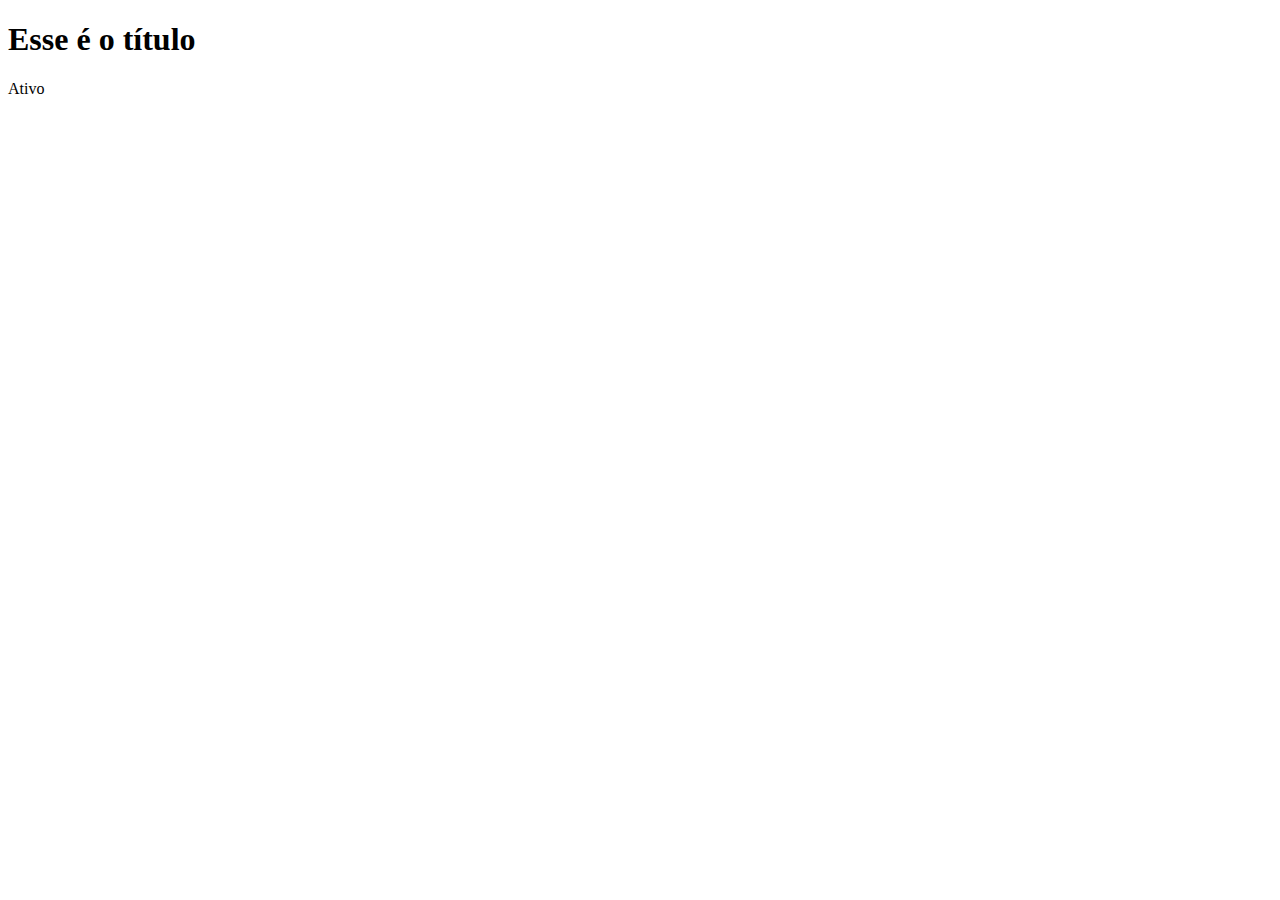
<file: DOM para inciantes/o-que-e-o-dom/index.html>
<!DOCTYPE html>
<html lang="en">

<head>
  <meta charset="UTF-8">
  <meta name="viewport" content="width=device-width, initial-scale=1.0">
  <title>O que é o DOM?</title>
</head>

<body>

  <h1 class="titulo-principal">Esse é o título</h1>
  <p class="ativo">Ativo</p>

  <script src="script.js"></script>
</body>

</html>
</file>
<file: DOM para inciantes/0305-classes-e-atributos/css/style.css>
body, h1, h2, ul, li, p, dd, dt, dl {
  margin: 0px;
  padding: 0px;
}

img {
  display: block;
  max-width: 100%;
}

ul {
  list-style: none;
}

body {
  background: #faf6ed;
  color: #222;
  -webkit-font-smoothing: antialiased;
  display: grid;
  grid-template-columns: 1fr 120px minmax(300px, 800px) 1fr;
}

.menu {
  grid-column: 3 / 5;
  margin-top: 2rem;
  margin-bottom: 2rem;
  background: #FB5;
}

.menu ul {
  display: flex;
  flex-wrap: wrap;
  padding: 10px;
}

.menu li a {
  display: block;
  padding: 10px;
  margin-right: 10px;
  color: #222;
  text-decoration: none;
  font-family: 'IBM Plex Mono', monospace;
  font-weight: bold;
  text-transform: uppercase;
  font-size: 0.875rem;
  letter-spacing: .1em;
}

.grid-section {
  grid-column: 2 / 4;
  width: 100%;
  box-sizing: border-box;
  padding: 10px;
  display: grid;
  grid-template-columns: 90px 300px 1fr;
  grid-gap: 20px;
  margin-bottom: 4rem;
}

.titulo {
  font-family: 'Playfair Display SC', georgia;
  font-size: 6rem;
  line-height: 1;
  font-weight: 400;
  margin-bottom: 1rem;
  grid-column: 1 / 4;
}

.animais h2 {
  font-family: 'IBM Plex Mono', monospace;
  font-size: 1rem;
  text-transform: uppercase;
  letter-spacing: .1em;
  margin-bottom: 1rem;
  color: #E54;
}

.animais h2::before {
  content: '';
  display: inline-block;
  width: 40px;
  height: 10px;
  margin-right: 10px;
  background: #FB5;
}

.animais p {
  font-family: Helvetica, Arial;
  line-height: 1.2;
  margin-bottom: 1rem;
}

.animais-lista {
  height: 370px;
  overflow-y: scroll;
  grid-column: 2;
}

.animais-lista::-webkit-scrollbar {
  width: 18px;
}

.animais-lista::-webkit-scrollbar-thumb {
  background: #FB5;
  border-left: 4px solid #faf6ed;
  border-right: 4px solid #faf6ed;
}

.animais-lista::-webkit-scrollbar-track {
  background: #faf6ed;
}

.animais-descricao {
  grid-column: 3;
}

.animais-descricao section {
  margin-bottom: 3rem;
}

.faq-lista {
  grid-column: 2 / 4
}

.faq-lista dt {
  font-family: 'IBM Plex Mono', monospace;
  font-weight: bold;
  margin-top: 2rem;
  margin-bottom: .5rem;
  color: #E54;
}

.faq-lista dt::before {
  content: '';
  display: inline-block;
  width: 20px;
  height: 10px;
  margin-right: 10px;
  background: #FB5;
}

.faq-lista dd {
  font-family: Helvetica, Arial;
  margin-bottom: .5rem;
  margin-left: 30px;
}

.mapa {
  grid-column: 2;
}

.dados {
  grid-column: 3;
}

.dados li {
  margin-bottom: 1rem;
  font-family: Helvetica, Arial;
}

.dados li::before {
  content: '';
  display: inline-block;
  width: 20px;
  height: 10px;
  margin-right: 10px;
  background: #FB5;
}

.copy {
  grid-column: 3/5;
  margin-bottom: 2rem;
  background: #FB5;
}

.copy p {
  padding: 20px;
  font-family: 'IBM Plex Mono', monospace;
  font-weight: bold;
}

@media (max-width: 700px) {
  body {
    grid-template-columns: 1fr;
  }
  .menu, .grid-section, .copy {
    grid-column: 1;
  }
  .grid-section {
    grid-template-columns: 100px 1fr;
    grid-gap: 10px;
  }
  .animais-lista {
    grid-column: 1;
  }
  .faq-lista, .dados, .mapa {
    grid-column: 1 / 3;
  }
  .grid-section h1 {
    font-size: 3rem;
  }
  .menu {
    margin-top: 0px;
  }
  .copy {
    margin-bottom: 0px;
  }
}
</file>
<file: DOM para inciantes/0308-traversing-e-manipulacao/css/style.css>
body, h1, h2, ul, li, p, dd, dt, dl {
  margin: 0px;
  padding: 0px;
}

html.textomaior {
  font-size: 150%;
}

.azul {
  background: teal;
}

img {
  display: block;
  max-width: 100%;
}

ul {
  list-style: none;
}

body {
  background: #faf6ed;
  color: #222;
  -webkit-font-smoothing: antialiased;
  display: grid;
  grid-template-columns: 1fr 120px minmax(300px, 800px) 1fr;
}

.menu {
  grid-column: 3 / 5;
  margin-top: 2rem;
  margin-bottom: 2rem;
  background: #FB5;
}

.menu ul {
  display: flex;
  flex-wrap: wrap;
  padding: 10px;
}

.menu li a {
  display: block;
  padding: 15px 10px;
  margin-right: 10px;
  color: #222;
  text-decoration: none;
  font-family: 'IBM Plex Mono', monospace;
  font-weight: bold;
  text-transform: uppercase;
  font-size: 0.875rem;
  letter-spacing: .1em;
}

.grid-section {
  grid-column: 2 / 4;
  width: 100%;
  box-sizing: border-box;
  padding: 10px;
  display: grid;
  grid-template-columns: 90px 300px 1fr;
  grid-gap: 20px;
  margin-bottom: 4rem;
}

.titulo {
  font-family: 'Playfair Display SC', georgia;
  font-size: 6rem;
  line-height: 1;
  font-weight: 400;
  margin-bottom: 1rem;
  grid-column: 1 / 4;
}

.animais h2 {
  font-family: 'IBM Plex Mono', monospace;
  font-size: 1rem;
  text-transform: uppercase;
  letter-spacing: .1em;
  margin-bottom: 1rem;
  color: #E54;
}

.animais h2::before {
  content: '';
  display: inline-block;
  width: 40px;
  height: 10px;
  margin-right: 10px;
  background: #FB5;
}

.animais p {
  font-family: Helvetica, Arial;
  line-height: 1.2;
  margin-bottom: 1rem;
}

.animais-lista {
  height: 370px;
  overflow-y: scroll;
  grid-column: 2;
}

.animais-lista::-webkit-scrollbar {
  width: 18px;
}

.animais-lista::-webkit-scrollbar-thumb {
  background: #FB5;
  border-left: 4px solid #faf6ed;
  border-right: 4px solid #faf6ed;
}

.animais-lista::-webkit-scrollbar-track {
  background: #faf6ed;
}

.animais-descricao {
  grid-column: 3;
}

.animais-descricao section {
  margin-bottom: 3rem;
}

.faq-lista {
  grid-column: 2 / 4
}

.faq-lista dt {
  font-family: 'IBM Plex Mono', monospace;
  font-weight: bold;
  margin-top: 2rem;
  margin-bottom: .5rem;
  color: #E54;
}

.faq-lista dt::before {
  content: '';
  display: inline-block;
  width: 20px;
  height: 10px;
  margin-right: 10px;
  background: #FB5;
}

.faq-lista dd {
  font-family: Helvetica, Arial;
  margin-bottom: .5rem;
  margin-left: 30px;
}

.mapa {
  grid-column: 2;
}

.dados {
  grid-column: 3;
}

.dados li {
  margin-bottom: 1rem;
  font-family: Helvetica, Arial;
}

.dados li::before {
  content: '';
  display: inline-block;
  width: 20px;
  height: 10px;
  margin-right: 10px;
  background: #FB5;
}

.copy {
  grid-column: 3/5;
  margin-bottom: 2rem;
  background: #FB5;
}

.copy p {
  padding: 20px;
  font-family: 'IBM Plex Mono', monospace;
  font-weight: bold;
}

@media (max-width: 700px) {
  body {
    grid-template-columns: 1fr;
  }
  .menu, .grid-section, .copy {
    grid-column: 1;
  }
  .grid-section {
    grid-template-columns: 100px 1fr;
    grid-gap: 10px;
  }
  .animais-lista {
    grid-column: 1;
  }
  .faq-lista, .dados, .mapa {
    grid-column: 1 / 3;
  }
  .grid-section h1 {
    font-size: 3rem;
  }
  .menu {
    margin-top: 0px;
  }
  .copy {
    margin-bottom: 0px;
  }
}
</file>
<file: DOM para inciantes/0309-navegacao-por-tabs/css/style.css>
body, h1, h2, ul, li, p, dd, dt, dl {
  margin: 0px;
  padding: 0px;
}

img {
  display: block;
  max-width: 100%;
}

ul {
  list-style: none;
}

body {
  background: #faf6ed;
  color: #222;
  -webkit-font-smoothing: antialiased;
  display: grid;
  grid-template-columns: 1fr 120px minmax(300px, 800px) 1fr;
}

.menu {
  grid-column: 3 / 5;
  margin-top: 2rem;
  margin-bottom: 2rem;
  background: #FB5;
}

.menu ul {
  display: flex;
  flex-wrap: wrap;
  padding: 10px;
}

.menu li a {
  display: block;
  padding: 10px;
  margin-right: 10px;
  color: #222;
  text-decoration: none;
  font-family: 'IBM Plex Mono', monospace;
  font-weight: bold;
  text-transform: uppercase;
  font-size: 0.875rem;
  letter-spacing: .1em;
}

.grid-section {
  grid-column: 2 / 4;
  width: 100%;
  box-sizing: border-box;
  padding: 10px;
  display: grid;
  grid-template-columns: 90px 300px 1fr;
  grid-gap: 20px;
  margin-bottom: 4rem;
}

.titulo {
  font-family: 'Playfair Display SC', georgia;
  font-size: 6rem;
  line-height: 1;
  font-weight: 400;
  margin-bottom: 1rem;
  grid-column: 1 / 4;
}

.animais h2 {
  font-family: 'IBM Plex Mono', monospace;
  font-size: 1rem;
  text-transform: uppercase;
  letter-spacing: .1em;
  margin-bottom: 1rem;
  color: #E54;
}

.animais h2::before {
  content: '';
  display: inline-block;
  width: 40px;
  height: 10px;
  margin-right: 10px;
  background: #FB5;
}

.animais p {
  font-family: Helvetica, Arial;
  line-height: 1.2;
  margin-bottom: 1rem;
}

.animais-lista {
  height: 370px;
  overflow-y: scroll;
  grid-column: 2;
}

.animais-lista li {
  cursor: pointer;
}

.animais-lista::-webkit-scrollbar {
  width: 18px;
}

.animais-lista::-webkit-scrollbar-thumb {
  background: #FB5;
  border-left: 4px solid #faf6ed;
  border-right: 4px solid #faf6ed;
}

.animais-lista::-webkit-scrollbar-track {
  background: #faf6ed;
}

.animais-descricao {
  grid-column: 3;
}

.animais-descricao section {
  margin-bottom: 3rem;
}

.faq-lista {
  grid-column: 2 / 4
}

.faq-lista dt {
  font-family: 'IBM Plex Mono', monospace;
  font-weight: bold;
  margin-top: 2rem;
  margin-bottom: .5rem;
  color: #E54;
}

.faq-lista dt::before {
  content: '';
  display: inline-block;
  width: 20px;
  height: 10px;
  margin-right: 10px;
  background: #FB5;
}

.faq-lista dd {
  font-family: Helvetica, Arial;
  margin-bottom: .5rem;
  margin-left: 30px;
}

.mapa {
  grid-column: 2;
}

.dados {
  grid-column: 3;
}

.dados li {
  margin-bottom: 1rem;
  font-family: Helvetica, Arial;
}

.dados li::before {
  content: '';
  display: inline-block;
  width: 20px;
  height: 10px;
  margin-right: 10px;
  background: #FB5;
}

.copy {
  grid-column: 3/5;
  margin-bottom: 2rem;
  background: #FB5;
}

.copy p {
  padding: 20px;
  font-family: 'IBM Plex Mono', monospace;
  font-weight: bold;
}

@media (max-width: 700px) {
  body {
    grid-template-columns: 1fr;
  }
  .menu, .grid-section, .copy {
    grid-column: 1;
  }
  .grid-section {
    grid-template-columns: 100px 1fr;
    grid-gap: 10px;
  }
  .animais-lista {
    grid-column: 1;
  }
  .faq-lista, .dados, .mapa {
    grid-column: 1 / 3;
  }
  .grid-section h1 {
    font-size: 3rem;
  }
  .menu {
    margin-top: 0px;
  }
  .copy {
    margin-bottom: 0px;
  }
}

.js .js-tabcontent section {
  display: none;
}

.js-tabcontent section.ativo {
  display: block !important;
  animation: show .5s forwards;
}

@keyframes show {
  from {
    opacity: 0;
    transform: translate3d(-30px, 0, 0);
  }
  to {
    opacity: 1;
    transform: translate3d(0, 0, 0);
  }
}
</file>
<file: DOM para inciantes/0310-accordion-list/css/style.css>
body, h1, h2, ul, li, p, dd, dt, dl {
  margin: 0px;
  padding: 0px;
}

img {
  display: block;
  max-width: 100%;
}

ul {
  list-style: none;
}

body {
  background: #faf6ed;
  color: #222;
  -webkit-font-smoothing: antialiased;
  display: grid;
  grid-template-columns: 1fr 120px minmax(300px, 800px) 1fr;
}

.menu {
  grid-column: 3 / 5;
  margin-top: 2rem;
  margin-bottom: 2rem;
  background: #FB5;
}

.menu ul {
  display: flex;
  flex-wrap: wrap;
  padding: 10px;
}

.menu li a {
  display: block;
  padding: 10px;
  margin-right: 10px;
  color: #222;
  text-decoration: none;
  font-family: 'IBM Plex Mono', monospace;
  font-weight: bold;
  text-transform: uppercase;
  font-size: 0.875rem;
  letter-spacing: .1em;
}

.grid-section {
  grid-column: 2 / 4;
  width: 100%;
  box-sizing: border-box;
  padding: 10px;
  display: grid;
  grid-template-columns: 90px 300px 1fr;
  grid-gap: 20px;
  margin-bottom: 4rem;
}

.titulo {
  font-family: 'Playfair Display SC', georgia;
  font-size: 6rem;
  line-height: 1;
  font-weight: 400;
  margin-bottom: 1rem;
  grid-column: 1 / 4;
}

.animais h2 {
  font-family: 'IBM Plex Mono', monospace;
  font-size: 1rem;
  text-transform: uppercase;
  letter-spacing: .1em;
  margin-bottom: 1rem;
  color: #E54;
}

.animais h2::before {
  content: '';
  display: inline-block;
  width: 40px;
  height: 10px;
  margin-right: 10px;
  background: #FB5;
}

.animais p {
  font-family: Helvetica, Arial;
  line-height: 1.2;
  margin-bottom: 1rem;
}

.animais-lista {
  height: 370px;
  overflow-y: scroll;
  grid-column: 2;
}

.animais-lista li {
  cursor: pointer;
}

.animais-lista::-webkit-scrollbar {
  width: 18px;
}

.animais-lista::-webkit-scrollbar-thumb {
  background: #FB5;
  border-left: 4px solid #faf6ed;
  border-right: 4px solid #faf6ed;
}

.animais-lista::-webkit-scrollbar-track {
  background: #faf6ed;
}

.animais-descricao {
  grid-column: 3;
}

.animais-descricao section {
  margin-bottom: 3rem;
}

.faq-lista {
  grid-column: 2 / 4
}

.faq-lista dt {
  font-family: 'IBM Plex Mono', monospace;
  font-weight: bold;
  margin-top: 2rem;
  margin-bottom: .5rem;
  color: #E54;
}

.faq-lista dt::before {
  content: '';
  display: inline-block;
  width: 20px;
  height: 10px;
  margin-right: 10px;
  background: #FB5;
}

.faq-lista dd {
  font-family: Helvetica, Arial;
  margin-bottom: .5rem;
  margin-left: 30px;
}

.mapa {
  grid-column: 2;
}

.dados {
  grid-column: 3;
}

.dados li {
  margin-bottom: 1rem;
  font-family: Helvetica, Arial;
}

.dados li::before {
  content: '';
  display: inline-block;
  width: 20px;
  height: 10px;
  margin-right: 10px;
  background: #FB5;
}

.copy {
  grid-column: 3/5;
  margin-bottom: 2rem;
  background: #FB5;
}

.copy p {
  padding: 20px;
  font-family: 'IBM Plex Mono', monospace;
  font-weight: bold;
}

@media (max-width: 700px) {
  body {
    grid-template-columns: 1fr;
  }
  .menu, .grid-section, .copy {
    grid-column: 1;
  }
  .grid-section {
    grid-template-columns: 100px 1fr;
    grid-gap: 10px;
  }
  .animais-lista {
    grid-column: 1;
  }
  .faq-lista, .dados, .mapa {
    grid-column: 1 / 3;
  }
  .grid-section h1 {
    font-size: 3rem;
  }
  .menu {
    margin-top: 0px;
  }
  .copy {
    margin-bottom: 0px;
  }
}

.js .js-tabcontent section {
  display: none;
}

.js-tabcontent section.ativo {
  display: block !important;
  animation: show .5s forwards;
}

@keyframes show {
  from {
    opacity: 0;
    transform: translate3d(-30px, 0, 0);
  }
  to {
    opacity: 1;
    transform: translate3d(0, 0, 0);
  }
}

.js .js-accordion dd {
  display: none;
}

.js-accordion dt::after {
  content: '⬎';
  margin-left: 10px;
}

.js-accordion dt.ativo::after {
  content: '⬏';
}

.js-accordion dd.ativo {
  display: block;
  animation: slideDown .5s forwards;
}

@keyframes slideDown {
  from {
    opacity: 0;
    max-height: 0;
  }
  to {
    max-height: 200px;
    opacity: 1;
  }
}
</file>
<file: DOM para inciantes/0311-scroll-suave-link-interno/css/style.css>
body, h1, h2, ul, li, p, dd, dt, dl {
  margin: 0px;
  padding: 0px;
}

img {
  display: block;
  max-width: 100%;
}

ul {
  list-style: none;
}

body {
  background: #faf6ed;
  color: #222;
  -webkit-font-smoothing: antialiased;
  display: grid;
  grid-template-columns: 1fr 120px minmax(300px, 800px) 1fr;
}

.menu {
  grid-column: 3 / 5;
  margin-top: 2rem;
  margin-bottom: 2rem;
  background: #FB5;
}

.menu ul {
  display: flex;
  flex-wrap: wrap;
  padding: 10px;
}

.menu li a {
  display: block;
  padding: 10px;
  margin-right: 10px;
  color: #222;
  text-decoration: none;
  font-family: 'IBM Plex Mono', monospace;
  font-weight: bold;
  text-transform: uppercase;
  font-size: 0.875rem;
  letter-spacing: .1em;
}

.grid-section {
  grid-column: 2 / 4;
  width: 100%;
  box-sizing: border-box;
  padding: 10px;
  display: grid;
  grid-template-columns: 90px 300px 1fr;
  grid-gap: 20px;
  margin-bottom: 4rem;
}

.titulo {
  font-family: 'Playfair Display SC', georgia;
  font-size: 6rem;
  line-height: 1;
  font-weight: 400;
  margin-bottom: 1rem;
  grid-column: 1 / 4;
}

.animais h2 {
  font-family: 'IBM Plex Mono', monospace;
  font-size: 1rem;
  text-transform: uppercase;
  letter-spacing: .1em;
  margin-bottom: 1rem;
  color: #E54;
}

.animais h2::before {
  content: '';
  display: inline-block;
  width: 40px;
  height: 10px;
  margin-right: 10px;
  background: #FB5;
}

.animais p {
  font-family: Helvetica, Arial;
  line-height: 1.2;
  margin-bottom: 1rem;
}

.animais-lista {
  height: 370px;
  overflow-y: scroll;
  grid-column: 2;
}

.animais-lista li {
  cursor: pointer;
}

.animais-lista::-webkit-scrollbar {
  width: 18px;
}

.animais-lista::-webkit-scrollbar-thumb {
  background: #FB5;
  border-left: 4px solid #faf6ed;
  border-right: 4px solid #faf6ed;
}

.animais-lista::-webkit-scrollbar-track {
  background: #faf6ed;
}

.animais-descricao {
  grid-column: 3;
}

.animais-descricao section {
  margin-bottom: 3rem;
}

.faq-lista {
  grid-column: 2 / 4
}

.faq-lista dt {
  font-family: 'IBM Plex Mono', monospace;
  font-weight: bold;
  margin-top: 2rem;
  margin-bottom: .5rem;
  color: #E54;
}

.faq-lista dt::before {
  content: '';
  display: inline-block;
  width: 20px;
  height: 10px;
  margin-right: 10px;
  background: #FB5;
}

.faq-lista dd {
  font-family: Helvetica, Arial;
  margin-bottom: .5rem;
  margin-left: 30px;
}

.mapa {
  grid-column: 2;
}

.dados {
  grid-column: 3;
}

.dados li {
  margin-bottom: 1rem;
  font-family: Helvetica, Arial;
}

.dados li::before {
  content: '';
  display: inline-block;
  width: 20px;
  height: 10px;
  margin-right: 10px;
  background: #FB5;
}

.copy {
  grid-column: 3/5;
  margin-bottom: 2rem;
  background: #FB5;
}

.copy p {
  padding: 20px;
  font-family: 'IBM Plex Mono', monospace;
  font-weight: bold;
}

@media (max-width: 700px) {
  body {
    grid-template-columns: 1fr;
  }
  .menu, .grid-section, .copy {
    grid-column: 1;
  }
  .grid-section {
    grid-template-columns: 100px 1fr;
    grid-gap: 10px;
  }
  .animais-lista {
    grid-column: 1;
  }
  .faq-lista, .dados, .mapa {
    grid-column: 1 / 3;
  }
  .grid-section h1 {
    font-size: 3rem;
  }
  .menu {
    margin-top: 0px;
  }
  .copy {
    margin-bottom: 0px;
  }
}

.js .js-tabcontent section {
  display: none;
}

.js-tabcontent section.ativo {
  display: block !important;
  animation: show .5s forwards;
}

@keyframes show {
  from {
    opacity: 0;
    transform: translate3d(-30px, 0, 0);
  }
  to {
    opacity: 1;
    transform: translate3d(0, 0, 0);
  }
}

.js .js-accordion dd {
  display: none;
}

.js-accordion dt::after {
  content: '⬎';
  margin-left: 10px;
}

.js-accordion dt.ativo::after {
  content: '⬏';
}

.js-accordion dd.ativo {
  display: block;
  animation: slideDown .5s forwards;
}

@keyframes slideDown {
  from {
    opacity: 0;
    max-height: 0;
  }
  to {
    max-height: 200px;
    opacity: 1;
  }
}
</file>
<file: DOM para inciantes/0312-animacao-ao-scroll/css/style.css>
body, h1, h2, ul, li, p, dd, dt, dl {
  margin: 0px;
  padding: 0px;
}

img {
  display: block;
  max-width: 100%;
}

ul {
  list-style: none;
}

body {
  background: #faf6ed;
  color: #222;
  -webkit-font-smoothing: antialiased;
  display: grid;
  grid-template-columns: 1fr 120px minmax(300px, 800px) 1fr;
}

.menu {
  grid-column: 3 / 5;
  margin-top: 2rem;
  margin-bottom: 2rem;
  background: #FB5;
}

.menu ul {
  display: flex;
  flex-wrap: wrap;
  padding: 10px;
}

.menu li a {
  display: block;
  padding: 10px;
  margin-right: 10px;
  color: #222;
  text-decoration: none;
  font-family: 'IBM Plex Mono', monospace;
  font-weight: bold;
  text-transform: uppercase;
  font-size: 0.875rem;
  letter-spacing: .1em;
}

.grid-section {
  grid-column: 2 / 4;
  width: 100%;
  box-sizing: border-box;
  padding: 10px;
  display: grid;
  grid-template-columns: 90px 300px 1fr;
  grid-gap: 20px;
  margin-bottom: 4rem;
}

.titulo {
  font-family: 'Playfair Display SC', georgia;
  font-size: 6rem;
  line-height: 1;
  font-weight: 400;
  margin-bottom: 1rem;
  grid-column: 1 / 4;
}

.animais h2 {
  font-family: 'IBM Plex Mono', monospace;
  font-size: 1rem;
  text-transform: uppercase;
  letter-spacing: .1em;
  margin-bottom: 1rem;
  color: #E54;
}

.animais h2::before {
  content: '';
  display: inline-block;
  width: 40px;
  height: 10px;
  margin-right: 10px;
  background: #FB5;
}

.animais p {
  font-family: Helvetica, Arial;
  line-height: 1.2;
  margin-bottom: 1rem;
}

.animais-lista {
  height: 370px;
  overflow-y: scroll;
  grid-column: 2;
}

.animais-lista li {
  cursor: pointer;
}

.animais-lista::-webkit-scrollbar {
  width: 18px;
}

.animais-lista::-webkit-scrollbar-thumb {
  background: #FB5;
  border-left: 4px solid #faf6ed;
  border-right: 4px solid #faf6ed;
}

.animais-lista::-webkit-scrollbar-track {
  background: #faf6ed;
}

.animais-descricao {
  grid-column: 3;
}

.animais-descricao section {
  margin-bottom: 3rem;
}

.faq-lista {
  grid-column: 2 / 4
}

.faq-lista dt {
  font-family: 'IBM Plex Mono', monospace;
  font-weight: bold;
  margin-top: 2rem;
  margin-bottom: .5rem;
  color: #E54;
}

.faq-lista dt::before {
  content: '';
  display: inline-block;
  width: 20px;
  height: 10px;
  margin-right: 10px;
  background: #FB5;
}

.faq-lista dd {
  font-family: Helvetica, Arial;
  margin-bottom: .5rem;
  margin-left: 30px;
}

.mapa {
  grid-column: 2;
}

.dados {
  grid-column: 3;
}

.dados li {
  margin-bottom: 1rem;
  font-family: Helvetica, Arial;
}

.dados li::before {
  content: '';
  display: inline-block;
  width: 20px;
  height: 10px;
  margin-right: 10px;
  background: #FB5;
}

.copy {
  grid-column: 3/5;
  margin-bottom: 2rem;
  background: #FB5;
}

.copy p {
  padding: 20px;
  font-family: 'IBM Plex Mono', monospace;
  font-weight: bold;
}

@media (max-width: 700px) {
  body {
    grid-template-columns: 1fr;
  }
  .menu, .grid-section, .copy {
    grid-column: 1;
  }
  .grid-section {
    grid-template-columns: 100px 1fr;
    grid-gap: 10px;
  }
  .animais-lista {
    grid-column: 1;
  }
  .faq-lista, .dados, .mapa {
    grid-column: 1 / 3;
  }
  .grid-section h1 {
    font-size: 3rem;
  }
  .menu {
    margin-top: 0px;
  }
  .copy {
    margin-bottom: 0px;
  }
}

.js .js-tabcontent section {
  display: none;
}

.js-tabcontent section.ativo {
  display: block !important;
  animation: show .5s forwards;
}

@keyframes show {
  from {
    opacity: 0;
    transform: translate3d(-30px, 0, 0);
  }
  to {
    opacity: 1;
    transform: translate3d(0, 0, 0);
  }
}

.js .js-accordion dd {
  display: none;
}

.js-accordion dt::after {
  content: '⬎';
  margin-left: 10px;
}

.js-accordion dt.ativo::after {
  content: '⬏';
}

.js-accordion dd.ativo {
  display: block;
  animation: slideDown .5s forwards;
}

@keyframes slideDown {
  from {
    opacity: 0;
    max-height: 0;
  }
  to {
    max-height: 200px;
    opacity: 1;
  }
}

.js .js-scroll {
  opacity: 0;
  transform: translate3d(-30px, 0, 0);
  transition: .3s;
}

.js .js-scroll.ativo {
  opacity: 1;
  transform: translate3d(0, 0, 0);
}
</file>
